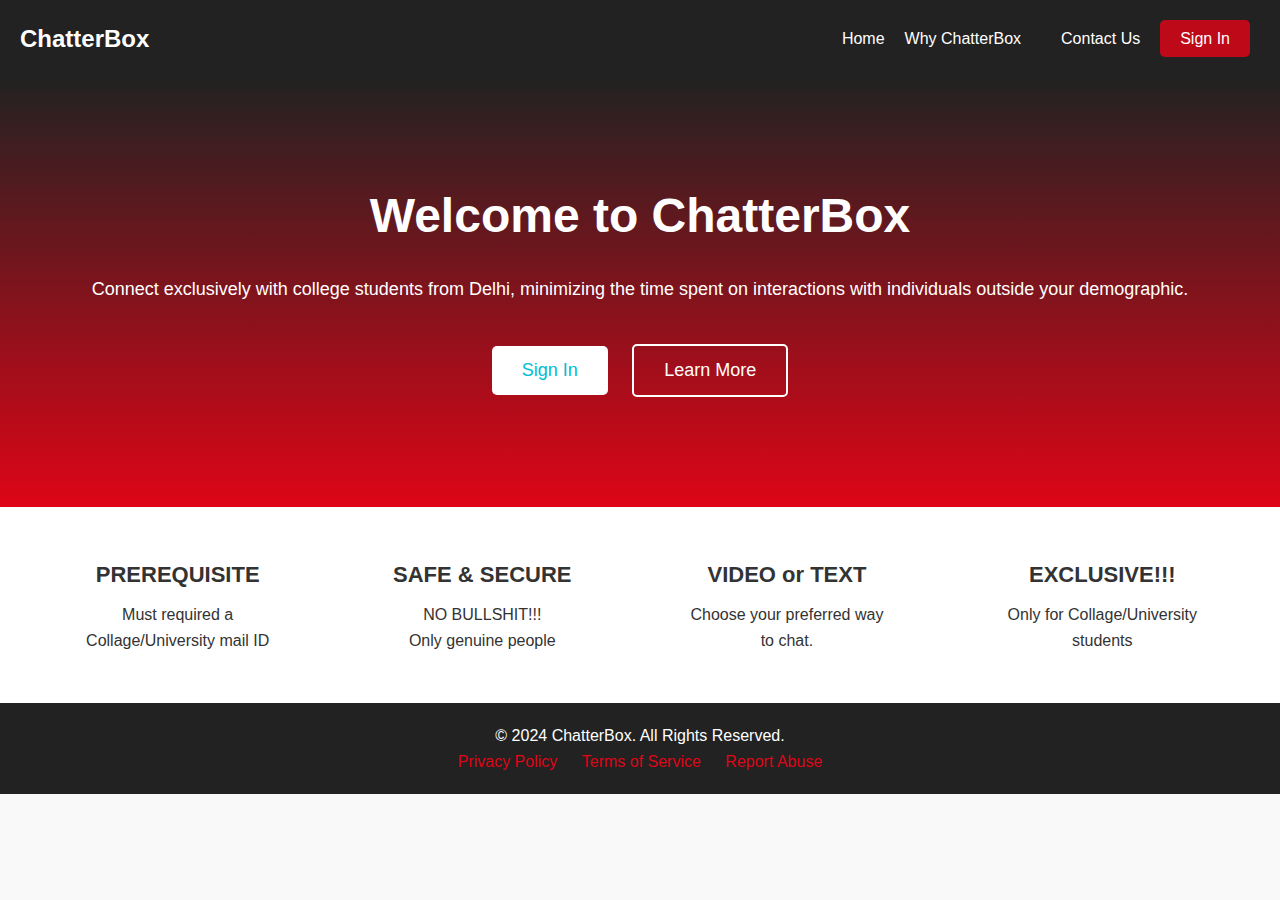
<file: index.html>
<!DOCTYPE html>
<html lang="en">

<head>
  <meta charset="UTF-8">
  <meta name="viewport" content="width=device-width, initial-scale=1.0">
  <title>ChatterBox - Meet New People</title>
  <link rel="Stylesheet" href="TEST.css">
</head>

<body>
  <!-- Header -->
  <header>
    <div class="logo">
      <a href="INDEX.HTML" style="color: #fff;text-decoration: none;">ChatterBox</a>
    </div>
    <nav>
      <ul>
        <li><a href="INDEX.HTML">Home</a></li>
        <li><a href="#">Why ChatterBox</a></li>
        <li><a href="#"></a></li>
        <li><a href="#">Contact Us</a></li>
        <li><a href="SIGNIN.html" class="button">Sign In</a></li>
      </ul>
    </nav>
  </header>

  <!-- Hero Section -->
  <section class="hero">
    <div class="hero-content">
      <h1>Welcome to ChatterBox</h1>
      <p>Connect exclusively with college students from Delhi, minimizing the time spent 
        on interactions with individuals outside your demographic. </p>
      <div class="cta-buttons">
        <a href="SIGNIN.html" class="cta-primary">Sign In</a>
        <a href="#" class="cta-secondary">Learn More</a>
      </div>
    </div>
  </section>

  <!-- Features Section -->
  <section class="features">
    <div class="feature">
      <h3>PREREQUISITE</h3>
      <p>Must required a Collage/University mail ID</p>
    </div>
    <div class="feature">
      <h3>SAFE & SECURE</h3>
      <p>NO BULLSHIT!!! <BR>Only genuine people</p>
    </div>
    <div class="feature">
      <h3>VIDEO or TEXT</h3>
      <p>Choose your preferred way to chat.</p>
    </div>
    <div class="feature">
      <h3>EXCLUSIVE!!!</h3>
      <p>Only for Collage/University students</p>
    </div>
  </section>

  <!-- Footer -->
  <footer>
    <p>© 2024 ChatterBox. All Rights Reserved.</p>
    <div class="footer-links">
      <a href="privacy policy.html">Privacy Policy</a>
      <a href="terms and condtion.html">Terms of Service</a>
      <a href="#">Report Abuse</a>
    </div>
  </footer>
</body>

</html>
</file>
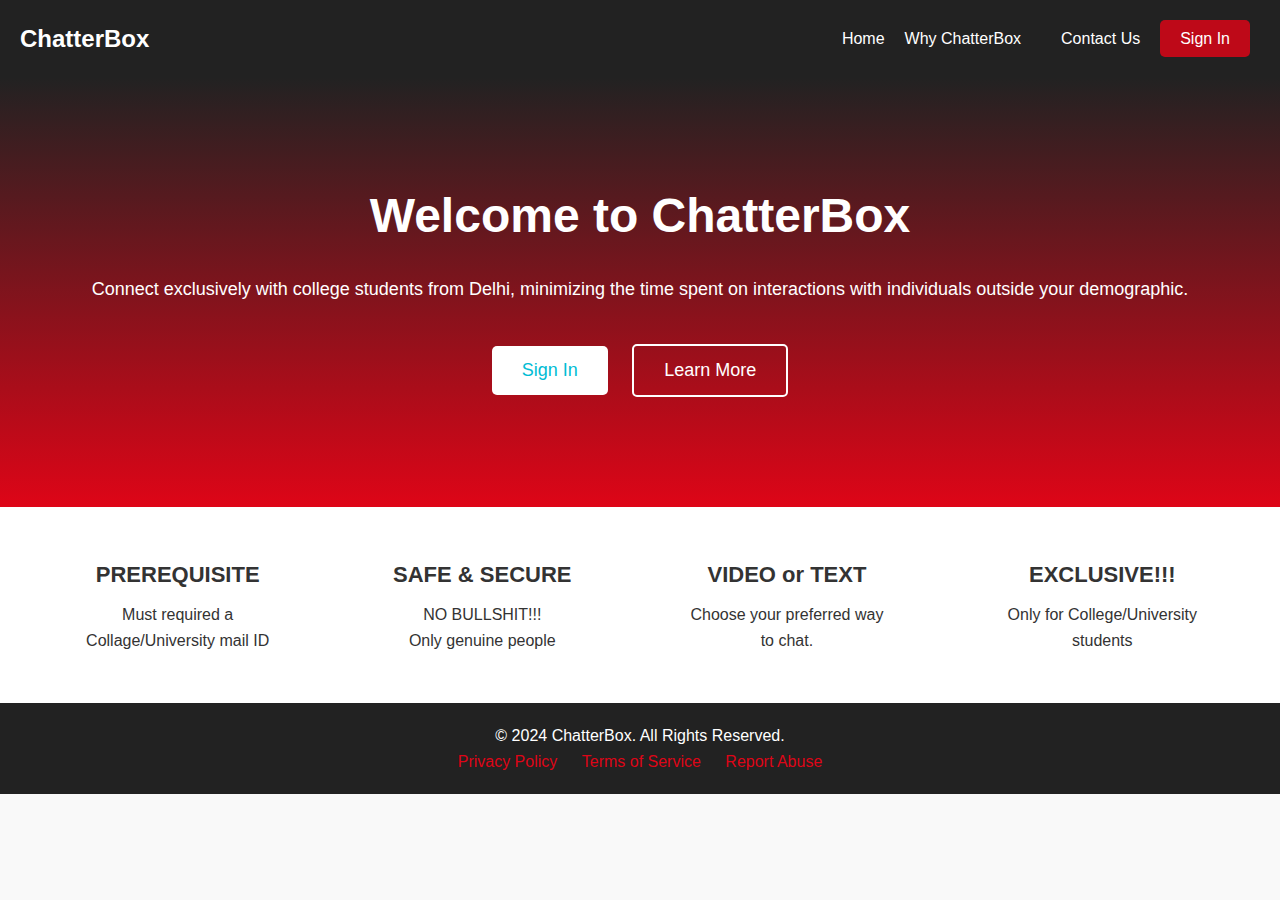
<file: INDEX.HTML>
<!DOCTYPE html>
<html lang="en">

<head>
  <meta charset="UTF-8">
  <meta name="viewport" content="width=device-width, initial-scale=1.0">
  <title>ChatterBox - Meet New People</title>
  <link rel="Stylesheet" href="TEST.css">
</head>

<body>
  <!-- Header -->
  <header>
    <div class="logo">
      <a href="INDEX.HTML" style="color: #fff;text-decoration: none;">ChatterBox</a>
    </div>
    <nav>
      <ul>
        <li><a href="INDEX.HTML">Home</a></li>
        <li><a href="#">Why ChatterBox</a></li>
        <li><a href="#"></a></li>
        <li><a href="#">Contact Us</a></li>
        <li><a href="SIGNIN.html" class="button">Sign In</a></li>
      </ul>
    </nav>
  </header>

  <!-- Hero Section -->
  <section class="hero">
    <div class="hero-content">
      <h1>Welcome to ChatterBox</h1>
      <p>Connect exclusively with college students from Delhi, minimizing the time spent 
        on interactions with individuals outside your demographic. </p>
      <div class="cta-buttons">
        <a href="SIGNIN.html" class="cta-primary">Sign In</a>
        <a href="#" class="cta-secondary">Learn More</a>
      </div>
    </div>
  </section>

  <!-- Features Section -->
  <section class="features">
    <div class="feature">
      <h3>PREREQUISITE</h3>
      <p>Must required a Collage/University mail ID</p>
    </div>
    <div class="feature">
      <h3>SAFE & SECURE</h3>
      <p>NO BULLSHIT!!! <BR>Only genuine people</p>
    </div>
    <div class="feature">
      <h3>VIDEO or TEXT</h3>
      <p>Choose your preferred way to chat.</p>
    </div>
    <div class="feature">
      <h3>EXCLUSIVE!!!</h3>
      <p>Only for College/University students</p>
    </div>
  </section>

  <!-- Footer -->
  <footer>
    <p>© 2024 ChatterBox. All Rights Reserved.</p>
    <div class="footer-links">
      <a href="privacy policy.html">Privacy Policy</a>
      <a href="terms and condtion.html">Terms of Service</a>
      <a href="#">Report Abuse</a>
    </div>
  </footer>
</body>

</html>
</file>
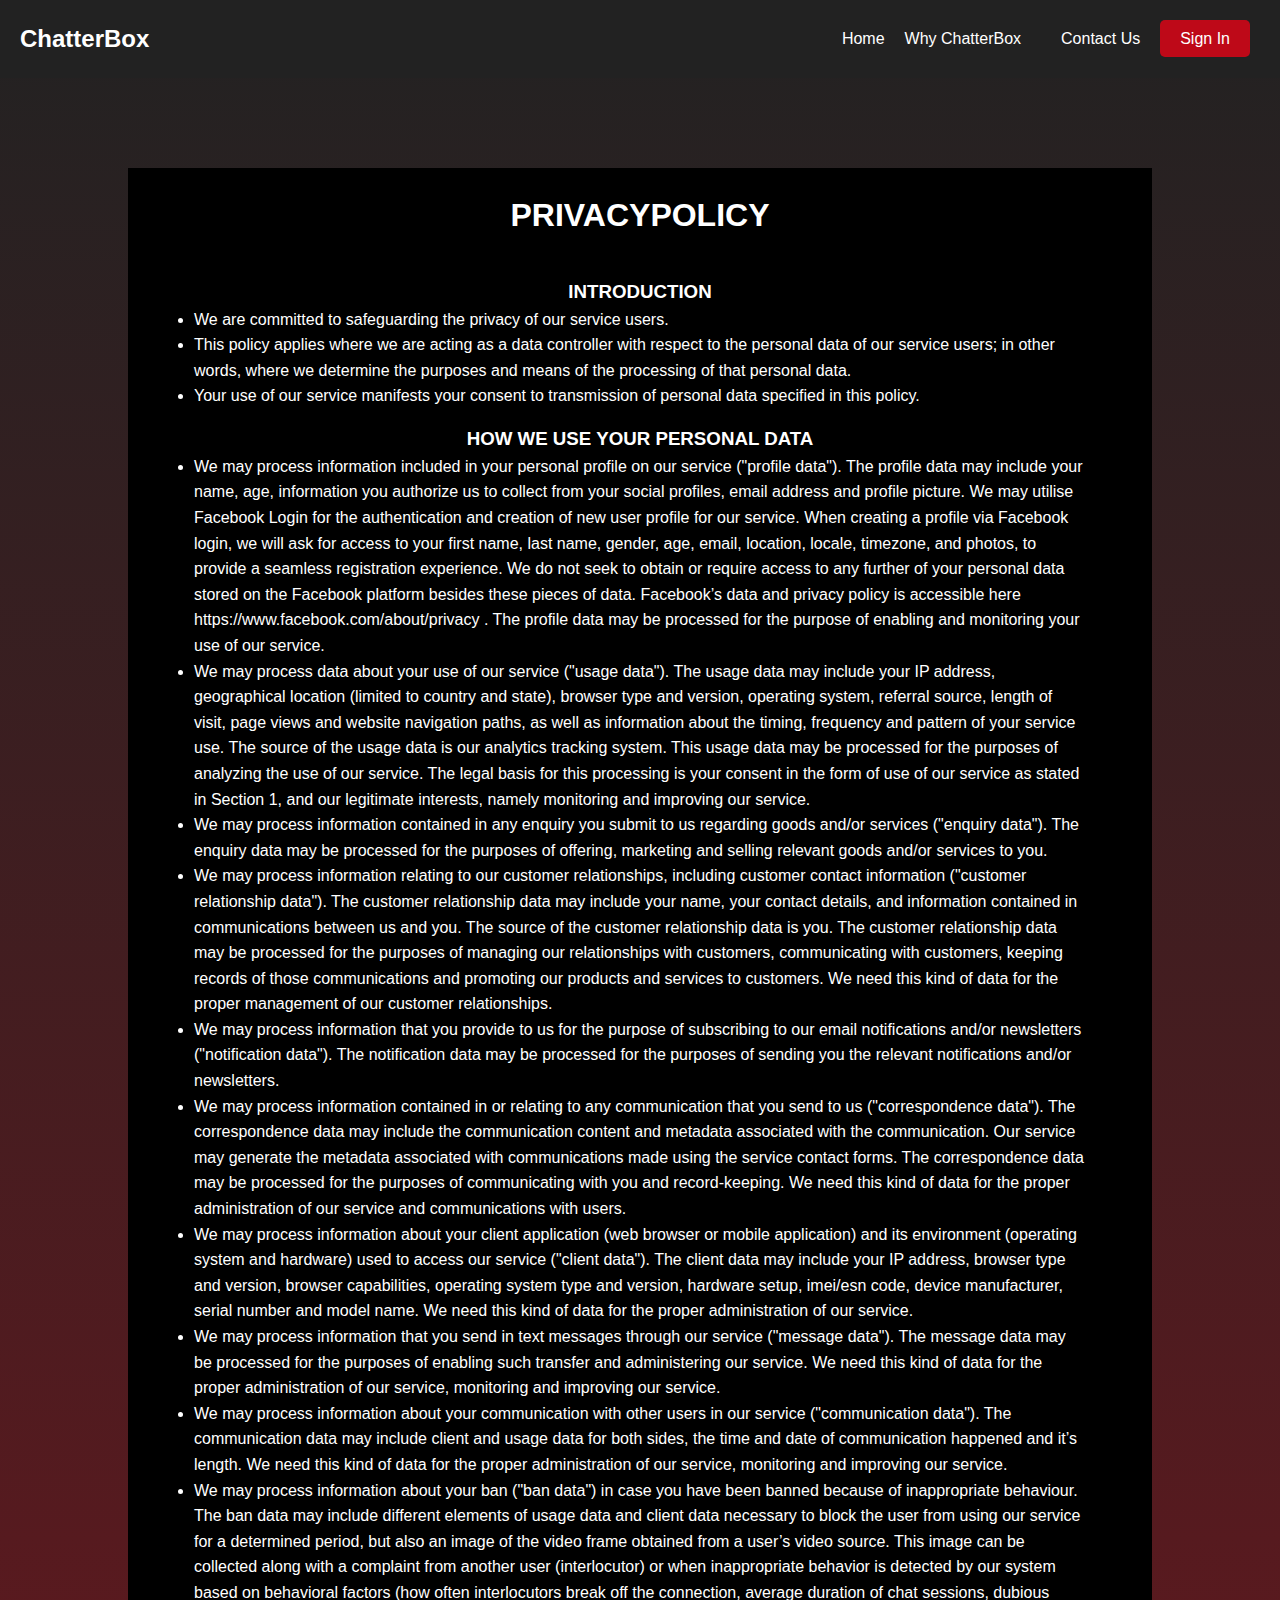
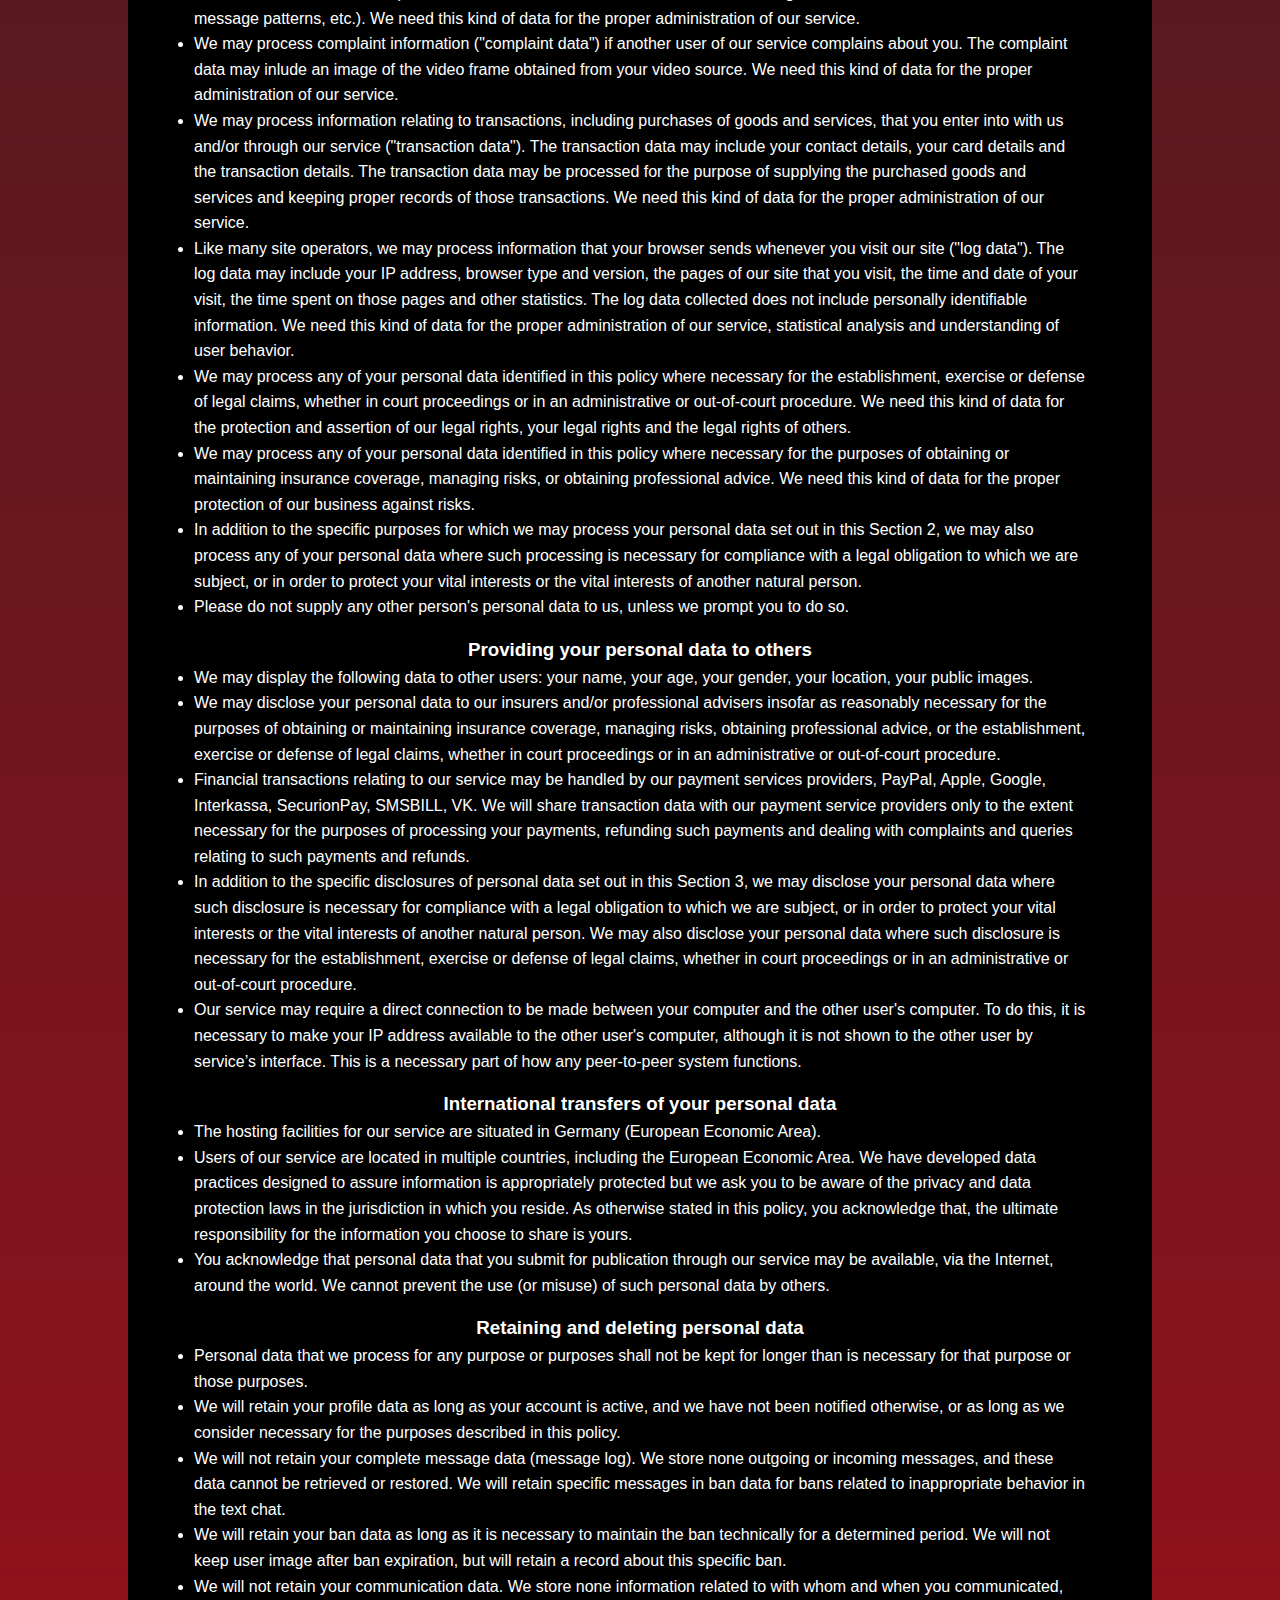
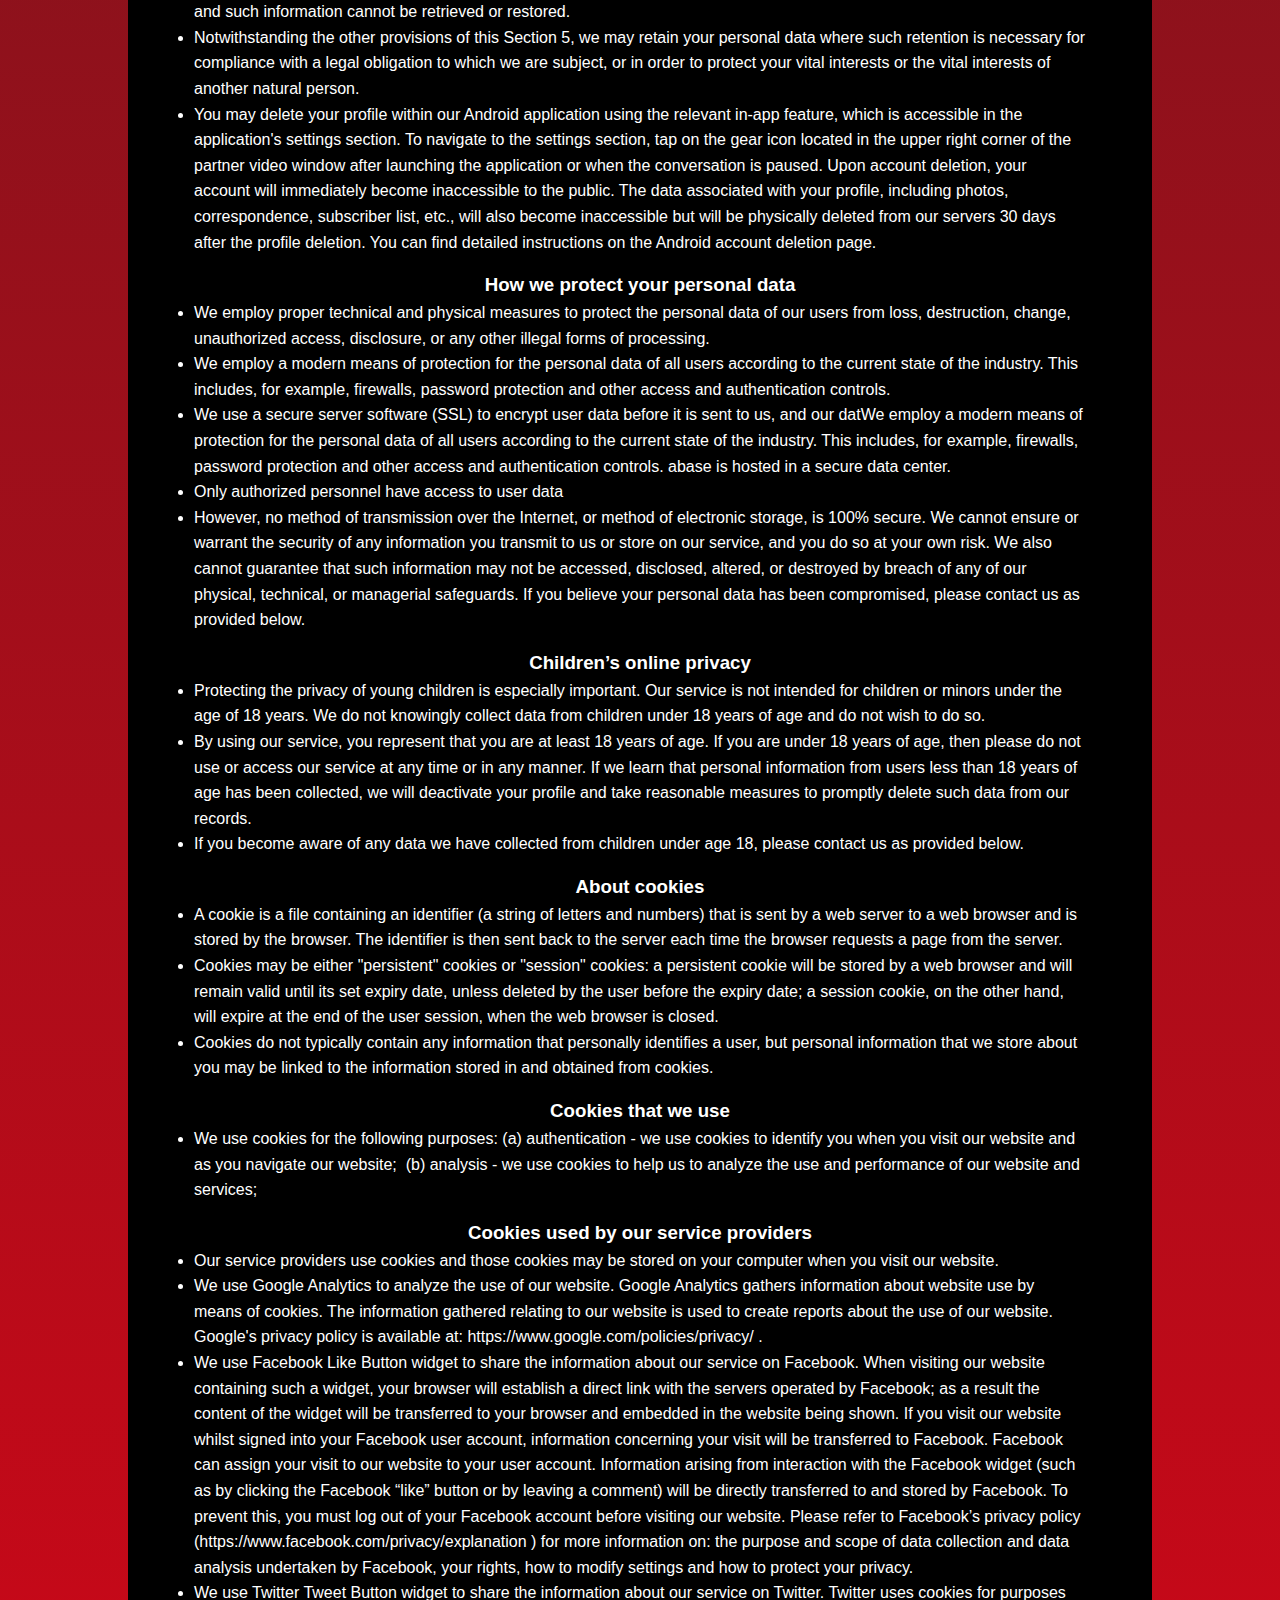
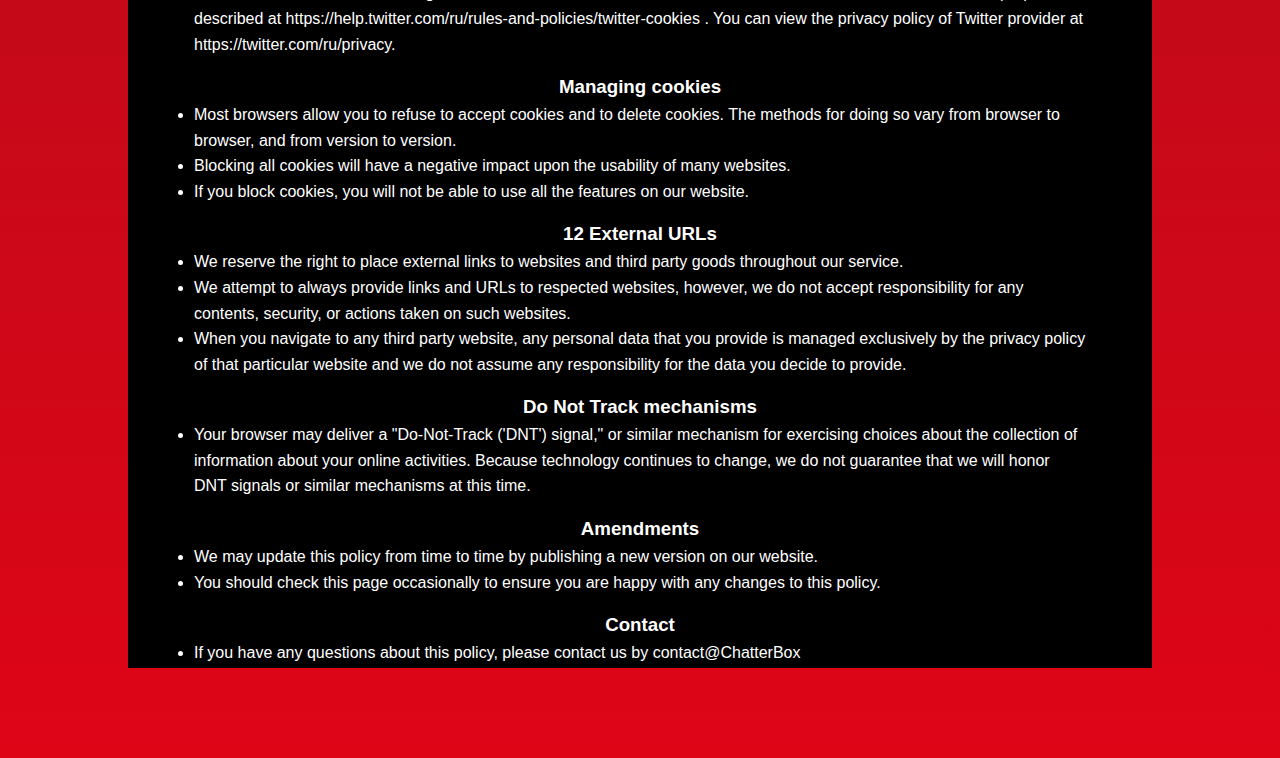
<file: privacy policy.html>
<!DOCTYPE html>
<html lang="en">

<head>
    <meta charset="UTF-8">
    <meta name="viewport" content="width=device-width, initial-scale=1.0">
    <title>Document</title>
    <link rel="stylesheet" href="TEST.css">
    <style>
        #PRIVACYPOLICY {
            background-color: black;
            color: #fff;
            margin-left: 10VW;
            margin-right: 10vw;
            margin-top: 10vh;
            margin-bottom: 10vh;
            padding-left: 5vw;
            padding-right: 5vw;
            border: 2PX, black, solid;
         }
         h1{
            text-align: center;
            padding: 20px;
         }
        h3 {
            text-align: center;
            padding-top: 15px;
        }
    </style>
</head>
<body style= "background: linear-gradient(360deg, #de0517,#222);">
    <header>
        <div class="logo">
            <a href="INDEX.HTML" style="color: #fff;text-decoration: none;">ChatterBox</a>
        </div>
        <nav>
            <ul>
                <li><a href="INDEX.HTML">Home</a></li>
                <li><a href="#">Why ChatterBox</a></li>
                <li><a href="#"></a></li>
                <li><a href="#">Contact Us</a></li>
                <li><a href="SIGNIN.html" class="button">Sign In</a></li>
            </ul>
        </nav>
    </header>
    <div id="PRIVACYPOLICY">
        <h1>PRIVACYPOLICY</h1>

        <h3>INTRODUCTION</h3>
        <ul>
            <li> We are committed to safeguarding the privacy of our service users.</li>
            <li> This policy applies where we are acting as a data controller with respect to the personal data of our
                service users; in other words, where we determine the purposes and means of the processing of that
                personal data. </li>
            <li> Your use of our service manifests your consent to transmission of personal data specified in this
                policy. </li>
            </ul>
        <h3>HOW WE USE YOUR PERSONAL DATA</h3>
        <ul>
            <li>We may process information included in your personal profile on our service ("profile data"). The
                profile data may include your name, age, information you authorize us to collect from your social
                profiles, email address and profile picture. We may utilise Facebook Login for the authentication and
                creation of new user profile for our service. When creating a profile via Facebook login, we will ask
                for access to your first name, last name, gender, age, email, location, locale, timezone, and photos, to
                provide a seamless registration experience. We do not seek to obtain or require access to any further of
                your personal data stored on the Facebook platform besides these pieces of data. Facebook’s data and
                privacy policy is accessible here https://www.facebook.com/about/privacy . The profile data may be
                processed for the purpose of enabling and monitoring your use of our service. </li>
            <li>We may process data about your use of our service ("usage data"). The usage data may include your IP
                address, geographical location (limited to country and state), browser type and version, operating
                system, referral source, length of visit, page views and website navigation paths, as well as
                information about the timing, frequency and pattern of your service use. The source of the usage data is
                our analytics tracking system. This usage data may be processed for the purposes of analyzing the use of
                our service. The legal basis for this processing is your consent in the form of use of our service as
                stated in Section 1, and our legitimate interests, namely monitoring and improving our service. </li>
            <li>We may process information contained in any enquiry you submit to us regarding goods and/or services
                ("enquiry data"). The enquiry data may be processed for the purposes of offering, marketing and selling
                relevant goods and/or services to you.</li>
            <li> We may process information relating to our customer relationships, including customer contact
                information ("customer relationship data"). The customer relationship data may include your name, your
                contact details, and information contained in communications between us and you. The source of the
                customer relationship data is you. The customer relationship data may be processed for the purposes of
                managing our relationships with customers, communicating with customers, keeping records of those
                communications and promoting our products and services to customers. We need this kind of data for the
                proper management of our customer relationships. </li>
            <li> We may process information that you provide to us for the purpose of subscribing to our email
                notifications and/or newsletters ("notification data"). The notification data may be processed for the
                purposes of sending you the relevant notifications and/or newsletters. </li>
            <li> We may process information contained in or relating to any communication that you send to us
                ("correspondence data"). The correspondence data may include the communication content and metadata
                associated with the communication. Our service may generate the metadata associated with communications
                made using the service contact forms. The correspondence data may be processed for the purposes of
                communicating with you and record-keeping. We need this kind of data for the proper administration of
                our service and communications with users. </li>
            <li> We may process information about your client application (web browser or mobile application) and its
                environment (operating system and hardware) used to access our service ("client data"). The client data
                may include your IP address, browser type and version, browser capabilities, operating system type and
                version, hardware setup, imei/esn code, device manufacturer, serial number and model name. We need this
                kind of data for the proper administration of our service. </li>
            <li> We may process information that you send in text messages through our service ("message data"). The
                message data may be processed for the purposes of enabling such transfer and administering our service.
                We need this kind of data for the proper administration of our service, monitoring and improving our
                service. </li>
            <li> We may process information about your communication with other users in our service ("communication
                data"). The communication data may include client and usage data for both sides, the time and date of
                communication happened and it’s length. We need this kind of data for the proper administration of our
                service, monitoring and improving our service. </li>
            <li> We may process information about your ban ("ban data") in case you have been banned because of
                inappropriate behaviour. The ban data may include different elements of usage data and client data
                necessary to block the user from using our service for a determined period, but also an image of the
                video frame obtained from a user’s video source. This image can be collected along with a complaint from
                another user (interlocutor) or when inappropriate behavior is detected by our system based on behavioral
                factors (how often interlocutors break off the connection, average duration of chat sessions, dubious
                message patterns, etc.). We need this kind of data for the proper administration of our service. </li>
            <li>We may process complaint information ("complaint data") if another user of our service complains about
                you. The complaint data may inlude an image of the video frame obtained from your video source. We need
                this kind of data for the proper administration of our service.</li>
            <li> We may process information relating to transactions, including purchases of goods and services,
                that you enter into with us and/or through our service ("transaction data"). The transaction data may
                include your contact details, your card details and the transaction details. The transaction data may be
                processed for the purpose of supplying the purchased goods and services and keeping proper records of
                those transactions. We need this kind of data for the proper administration of our service. </li>
            <li>Like many site operators, we may process information that your browser sends whenever you visit our
                site ("log data"). The log data may include your IP address, browser type and version, the pages of our
                site that you visit, the time and date of your visit, the time spent on those pages and other
                statistics. The log data collected does not include personally identifiable information. We need this
                kind of data for the proper administration of our service, statistical analysis and understanding of
                user behavior. </li>
            <li> We may process any of your personal data identified in this policy where necessary for the
                establishment, exercise or defense of legal claims, whether in court proceedings or in an administrative
                or out-of-court procedure. We need this kind of data for the protection and assertion of our legal
                rights, your legal rights and the legal rights of others. </li>
            <li> We may process any of your personal data identified in this policy where necessary for the purposes
                of obtaining or maintaining insurance coverage, managing risks, or obtaining professional advice. We
                need this kind of data for the proper protection of our business against risks. </li>
            <li> In addition to the specific purposes for which we may process your personal data set out in this
                Section 2, we may also process any of your personal data where such processing is necessary for
                compliance with a legal obligation to which we are subject, or in order to protect your vital interests
                or the vital interests of another natural person. </li>
            <li> Please do not supply any other person's personal data to us, unless we prompt you to do so. </li>
        </ul>
        <H3>Providing your personal data to others</H3>
        <UL>
            <LI>We may display the following data to other users: your name, your age, your gender, your location, your
                public images.
            </LI>
            <LI> We may disclose your personal data to our insurers and/or professional advisers insofar as reasonably
                necessary for the purposes of obtaining or maintaining insurance coverage, managing risks, obtaining
                professional advice, or the establishment, exercise or defense of legal claims, whether in court
                proceedings or in an administrative or out-of-court procedure. 
            </LI>
            <LI> Financial transactions relating to our service may be handled by our payment services providers,
                PayPal, Apple, Google, Interkassa, SecurionPay, SMSBILL, VK. We will share transaction data with our
                payment service providers only to the extent necessary for the purposes of processing your payments,
                refunding such payments and dealing with complaints and queries relating to such payments and refunds.
            </LI>
            <LI> In addition to the specific disclosures of personal data set out in this Section 3, we may disclose
                your personal data where such disclosure is necessary for compliance with a legal obligation to which we
                are subject, or in order to protect your vital interests or the vital interests of another natural
                person. We may also disclose your personal data where such disclosure is necessary for the
                establishment, exercise or defense of legal claims, whether in court proceedings or in an administrative
                or out-of-court procedure. 
            </LI>
            <LI> Our service may require a direct connection to be made between your computer and the other user's
                computer. To do this, it is necessary to make your IP address available to the other user's computer,
                although it is not shown to the other user by service’s interface. This is a necessary part of how any
                peer-to-peer system functions. 
            </LI>
        </UL>
        <H3>International transfers of your personal data</H3>
        <UL>
            <LI> The hosting facilities for our service are situated in Germany (European Economic Area). </LI>
            <LI> Users of our service are located in multiple countries, including the European Economic Area. We
                have developed data practices designed to assure information is appropriately protected but we ask you
                to be aware of the privacy and data protection laws in the jurisdiction in which you reside. As
                otherwise stated in this policy, you acknowledge that, the ultimate responsibility for the information
                you choose to share is yours. 
            </LI>
            <LI> You acknowledge that personal data that you submit for publication through our service may be
                available, via the Internet, around the world. We cannot prevent the use (or misuse) of such personal
                data by others. 
            </LI>
        </UL>
        <H3>Retaining and deleting personal data</H3>
        <UL>
            <LI> Personal data that we process for any purpose or purposes shall not be kept for longer than is
                necessary for that purpose or those purposes. 
            </LI>
            <LI> We will retain your profile data as long as your account is active, and we have not been notified
                otherwise, or as long as we consider necessary for the purposes described in this policy. </LI>
            <LI> We will not retain your complete message data (message log). We store none outgoing or incoming
                messages, and these data cannot be retrieved or restored. We will retain specific messages in ban data
                for bans related to inappropriate behavior in the text chat. 
            </LI>
            <LI> We will retain your ban data as long as it is necessary to maintain the ban technically for a
                determined period. We will not keep user image after ban expiration, but will retain a record about this
                specific ban. 
            </LI>
            <LI> We will not retain your communication data. We store none information related to with whom and when you
                communicated, and such information cannot be retrieved or restored. 
            </LI>
            <LI> Notwithstanding the other provisions of this Section 5, we may retain your personal data where such
                retention is necessary for compliance with a legal obligation to which we are subject, or in order to
                protect your vital interests or the vital interests of another natural person. 
            </LI>
            <LI> You may delete your profile within our Android application using the relevant in-app feature, which is
                accessible in the application's settings section. To navigate to the settings section, tap on the gear
                icon located in the upper right corner of the partner video window after launching the application or
                when the conversation is paused. Upon account deletion, your account will immediately become
                inaccessible to the public. The data associated with your profile, including photos, correspondence,
                subscriber list, etc., will also become inaccessible but will be physically deleted from our servers 30
                days after the profile deletion. You can find detailed instructions on the Android account deletion
                page. 
            </LI>
        </UL>
        <H3>How we protect your personal data</H3>
        <UL>
            <LI>We employ proper technical and physical measures to protect the personal data of our users from loss,
                destruction, change, unauthorized access, disclosure, or any other illegal forms of processing.</LI>
            <LI> We employ a modern means of protection for the personal data of all users according to the current
                state of the industry. This includes, for example, firewalls, password protection and other access and
                authentication controls. 
            </LI>
            <LI> We use a secure server software (SSL) to encrypt user data before it is sent to us, and our datWe
                employ a modern means of protection for the personal data of all users according to the current state of
                the industry. This includes, for example, firewalls, password protection and other access and
                authentication controls. abase is hosted in a secure data center. 
            </LI>
            <LI>Only authorized personnel have access to user data
            </LI>
            <LI> However, no method of transmission over the Internet, or method of electronic storage, is 100% secure.
                We cannot ensure or warrant the security of any information you transmit to us or store on our service,
                and you do so at your own risk. We also cannot guarantee that such information may not be accessed,
                disclosed, altered, or destroyed by breach of any of our physical, technical, or managerial safeguards.
                If you believe your personal data has been compromised, please contact us as provided below. </LI>
        </UL>
        <H3>Children’s online privacy</H3>
        <ul>
            <li>Protecting the privacy of young children is especially important. Our service is not intended for
                children or minors under the age of 18 years. We do not knowingly collect data from children under 18
                years of age and do not wish to do so. </li>
            <li> By using our service, you represent that you are at least 18 years of age. If you are under 18 years
                of age, then please do not use or access our service at any time or in any manner. If we learn that
                personal information from users less than 18 years of age has been collected, we will deactivate your
                profile and take reasonable measures to promptly delete such data from our records. </li>
            <li> If you become aware of any data we have collected from children under age 18, please contact us as
                provided below. </li>
        </ul>
        <h3>About cookies</h3>
        <ul>

            <li> A cookie is a file containing an identifier (a string of letters and numbers) that is sent by a web
                server to a web browser and is stored by the browser. The identifier is then sent back to the server
                each time the browser requests a page from the server. </li>
            <li>Cookies may be either "persistent" cookies or "session" cookies: a persistent cookie will be stored by a
                web browser and will remain valid until its set expiry date, unless deleted by the user before the
                expiry date; a session cookie, on the other hand, will expire at the end of the user session, when the
                web browser is closed.</li>
            <li> Cookies do not typically contain any information that personally identifies a user, but personal
                information that we store about you may be linked to the information stored in and obtained from
                cookies. </li>
        </ul>
        <h3>Cookies that we use</h3>
        <ul>
            <li> We use cookies for the following purposes: (a) authentication - we use cookies to identify you when
                you visit our website and as you navigate our website;  (b) analysis - we use cookies to help us to
                analyze the use and performance of our website and services; </li>
        </ul>
        <h3>Cookies used by our service providers</h3>
        <ul>
            <li> Our service providers use cookies and those cookies may be stored on your computer when you visit
                our website. </li>
            <li> We use Google Analytics to analyze the use of our website. Google Analytics gathers information
                about website use by means of cookies. The information gathered relating to our website is used to
                create reports about the use of our website. Google's privacy policy is available at:
                https://www.google.com/policies/privacy/ . </li>
            <li> We use Facebook Like Button widget to share the information about our service on Facebook. When
                visiting our website containing such a widget, your browser will establish a direct link with the
                servers operated by Facebook; as a result the content of the widget will be transferred to your browser
                and embedded in the website being shown. If you visit our website whilst signed into your Facebook user
                account, information concerning your visit will be transferred to Facebook. Facebook can assign your
                visit to our website to your user account. Information arising from interaction with the Facebook widget
                (such as by clicking the Facebook “like” button or by leaving a comment) will be directly transferred to
                and stored by Facebook. To prevent this, you must log out of your Facebook account before visiting our
                website. Please refer to Facebook’s privacy policy (https://www.facebook.com/privacy/explanation ) for
                more information on: the purpose and scope of data collection and data analysis undertaken by Facebook,
                your rights, how to modify settings and how to protect your privacy. </li>
            <li> We use Twitter Tweet Button widget to share the information about our service on Twitter. Twitter
                uses cookies for purposes described at https://help.twitter.com/ru/rules-and-policies/twitter-cookies .
                You can view the privacy policy of Twitter provider at https://twitter.com/ru/privacy. </li>
        </ul>
        <h3> Managing cookies</h3>
        <ul>
            <li>Most browsers allow you to refuse to accept cookies and to delete cookies. The methods for doing so
                vary from browser to browser, and from version to version. </li>
            <li>Blocking all cookies will have a negative impact upon the usability of many websites. </li>
            <li> If you block cookies, you will not be able to use all the features on our website.</li>
        </ul>
        <h3>12 External URLs</h3>
        <ul>
            <li> We reserve the right to place external links to websites and third party goods throughout our
                service. </li>
            <li> We attempt to always provide links and URLs to respected websites, however, we do not accept
                responsibility for any contents, security, or actions taken on such websites. </li>
            <li> When you navigate to any third party website, any personal data that you provide is managed
                exclusively by the privacy policy of that particular website and we do not assume any responsibility for
                the data you decide to provide. </li>
        </ul>
        <h3>Do Not Track mechanisms</h3>
        <ul>
            <li>Your browser may deliver a "Do-Not-Track ('DNT') signal," or similar mechanism for exercising
                choices about the collection of information about your online activities. Because technology continues
                to change, we do not guarantee that we will honor DNT signals or similar mechanisms at this time. </li>
        </ul>
        <h3>Amendments</h3>
        <ul>
            <li>  We may update this policy from time to time by publishing a new version on our website. </li>
            <li> You should check this page occasionally to ensure you are happy with any changes to this policy.
            </li>
        </ul>
        <h3>Contact</h3>
        <ul>
            <li> If you have any questions about this policy, please contact us by contact@ChatterBox</li>
        </ul>
    </div>
</body>
</html>
</file>
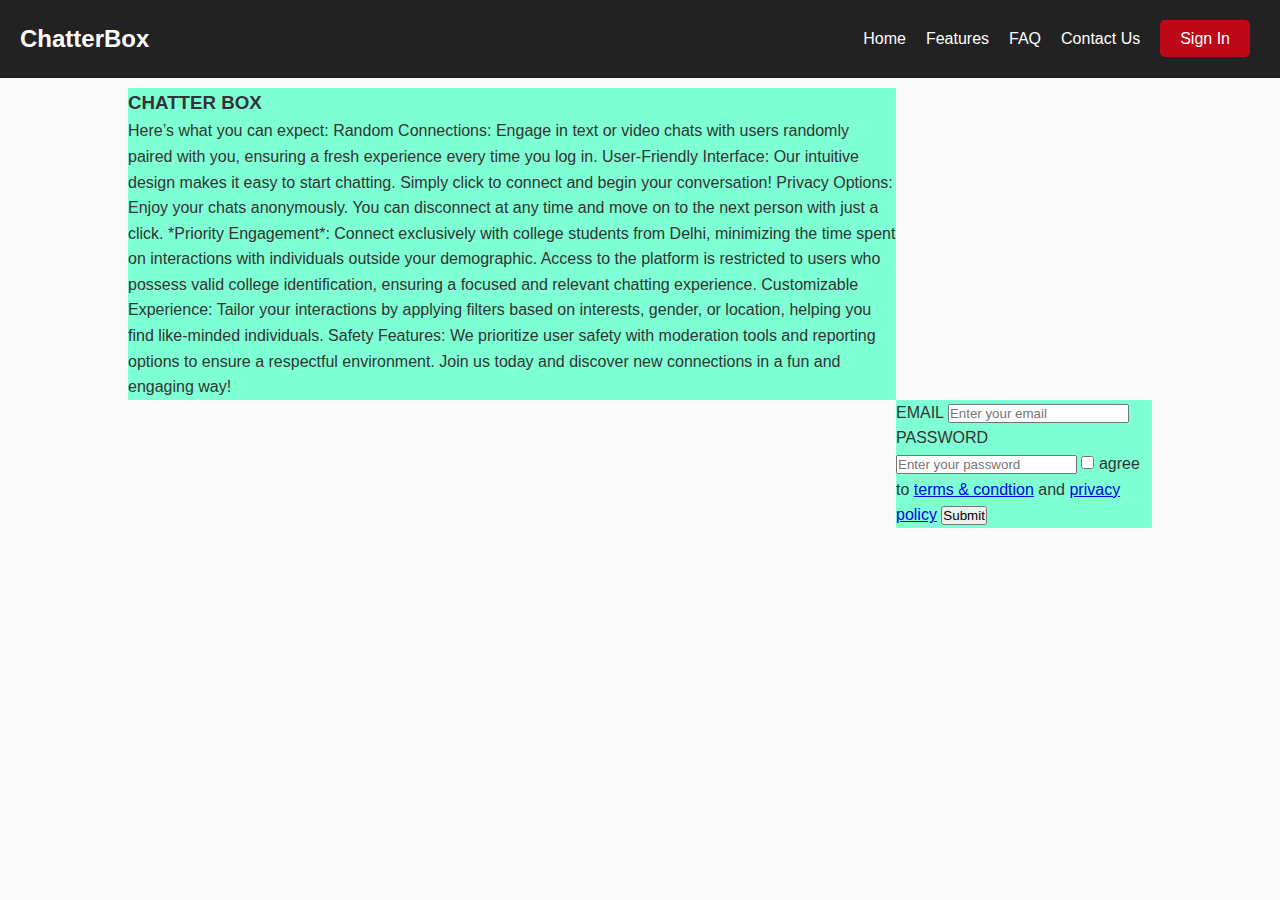
<file: SIGNIN.html>
<!DOCTYPE html>
<html lang="en">

<head>
    <meta charset="UTF-8">
    <meta name="viewport" content="width=device-width, initial-scale=1.0">
    <style>
        #logindec {
            background-color: aquamarine;
            border: 10px;
            border-color: black;
            margin-top: 10px;
            margin-left: 10vw;
            margin-right: 30vw;
            display: inline-block;


        }

        

        #logindec2 {

            margin-left: 70vw;
            background-color: aquamarine;
            margin-right: 10vw;
            display: inline-block;
        }
    </style>
    <title>Document</title>
    <link rel="Stylesheet" href="TEST.css">
</head>

<body>
    <!-- Header -->
    <header>
        <div class="logo">ChatterBox</div>
        <nav>
            <ul>
                <li><a href="#">Home</a></li>
                <li><a href="#">Features</a></li>
                <li><a href="#">FAQ</a></li>
                <li><a href="#">Contact Us</a></li>
                <li><a href="#" class="button">Sign In</a></li>
            </ul>
        </nav>
    </header>
    <div id="logindec">
        <H3>CHATTER BOX </H3>
        <P> Here’s what you can expect:

            Random Connections: Engage in text or video chats with users randomly paired with you, ensuring a fresh
            experience every time you log in.
            User-Friendly Interface: Our intuitive design makes it easy to start chatting. Simply click to connect and
            begin your conversation!
            Privacy Options: Enjoy your chats anonymously. You can disconnect at any time and move on to the next person
            with just a click.
            *Priority Engagement*: Connect exclusively with college students from Delhi, minimizing the time spent on
            interactions with individuals outside your demographic. Access to the platform is restricted to users who
            possess valid college identification, ensuring a focused and relevant chatting experience.
            Customizable Experience: Tailor your interactions by applying filters based on interests, gender, or
            location, helping you find like-minded individuals.
            Safety Features: We prioritize user safety with moderation tools and reporting options to ensure a
            respectful environment.
            Join us today and discover new connections in a fun and engaging way!</P>
    </div>

    <div id="logindec2">
        <FORM>
            <label for="email">EMAIL </label>
            <input type="email" name="email id= " email" placeholder="Enter your email">
            <label for="password">PASSWORD</label>
            <input type="password" name="password" placeholder="Enter your password">
            <input type="checkbox" id="checkbox" name="checkbox" required>
            <label for="checkbox">agree to <a href="terms and condtion.html">terms & condtion</a> and <a
                    href="privacy policy.html">privacy policy</a></label>
            <input type="submit">
        </FORM>
    </div>



</body>

</html>
</file>
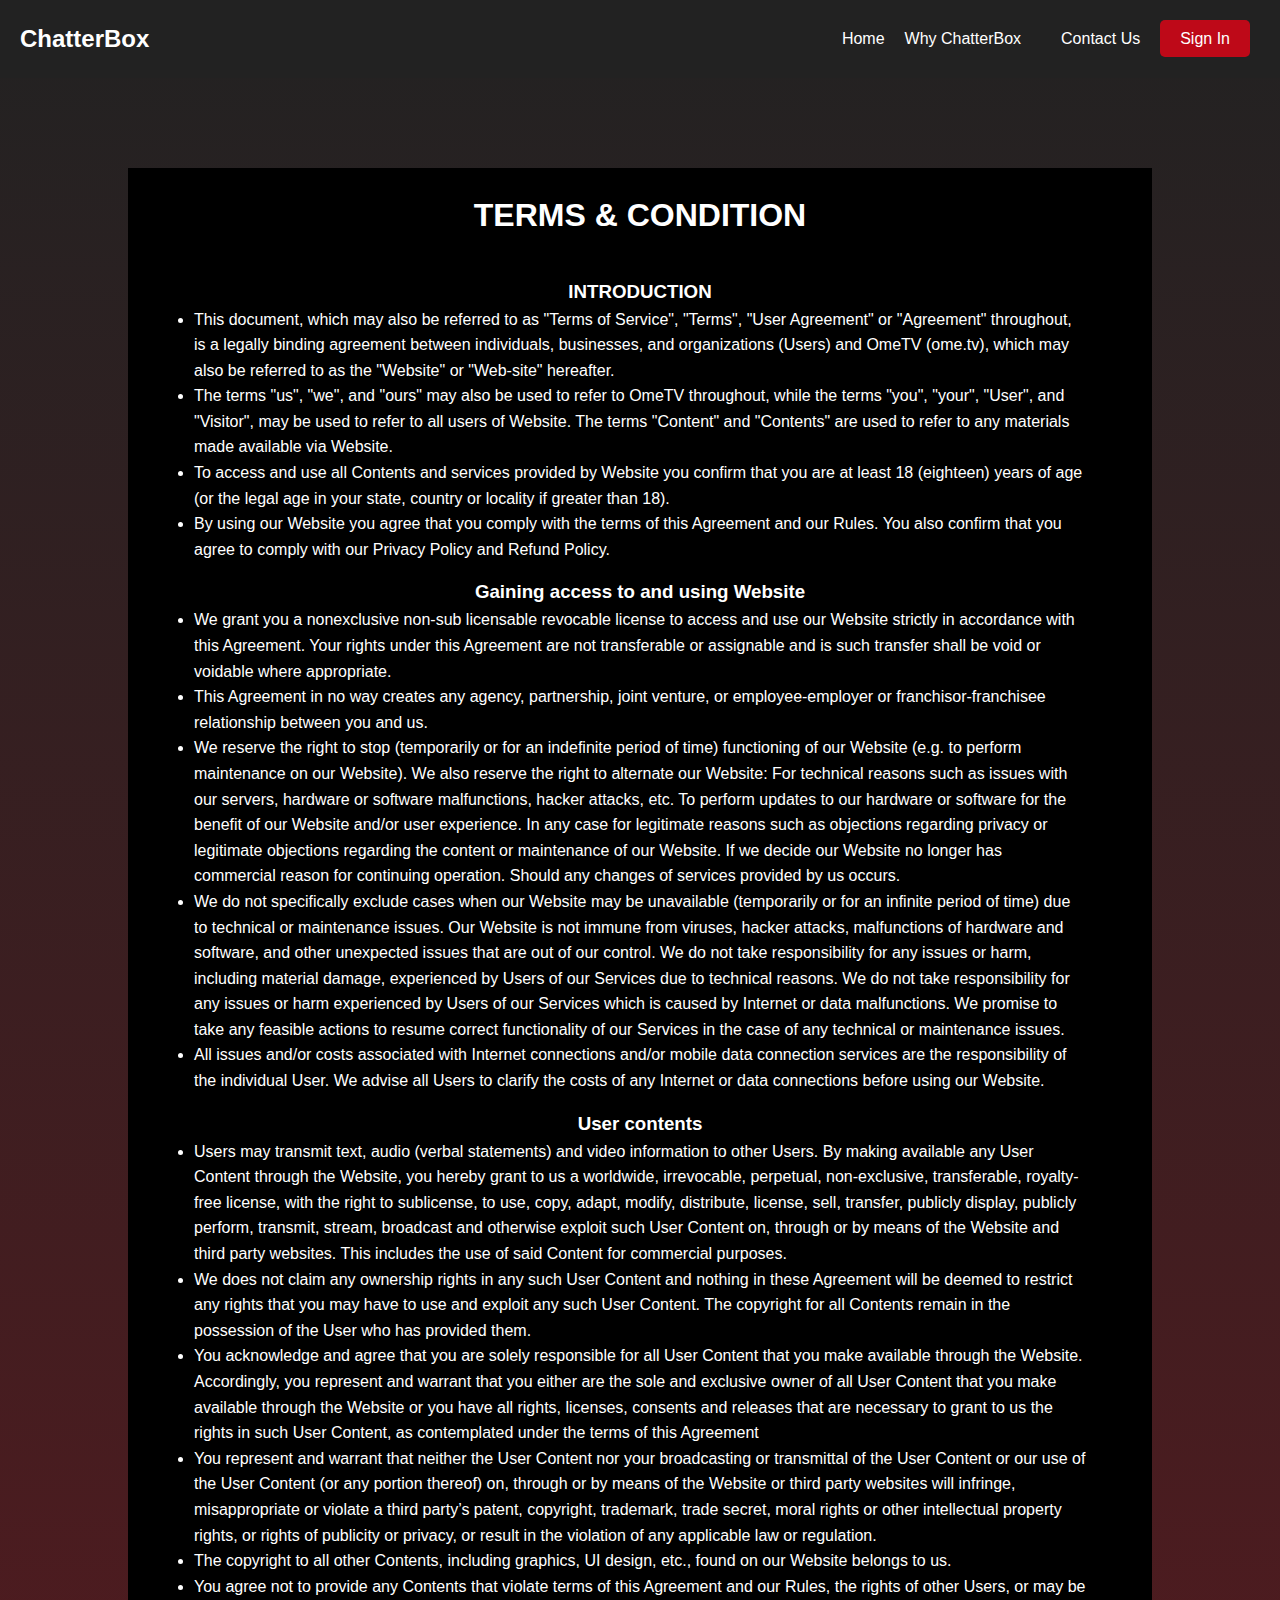
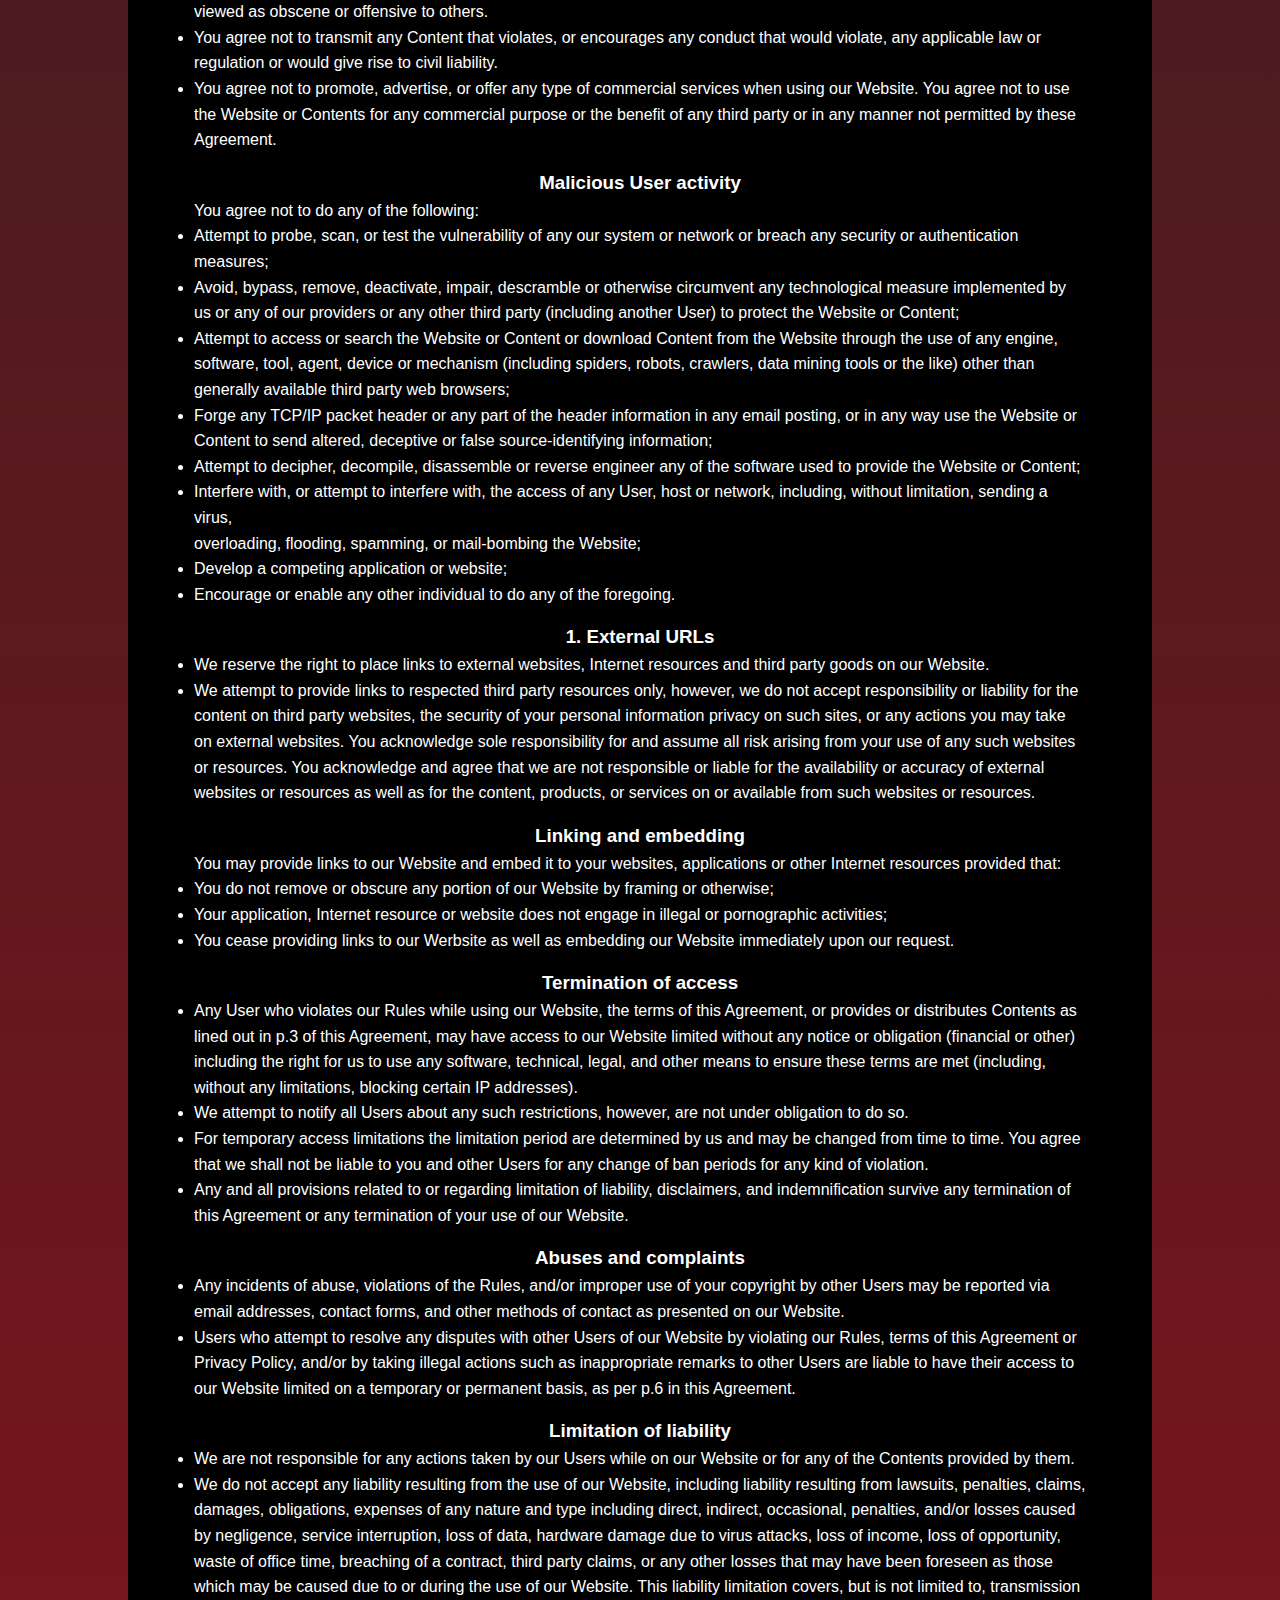
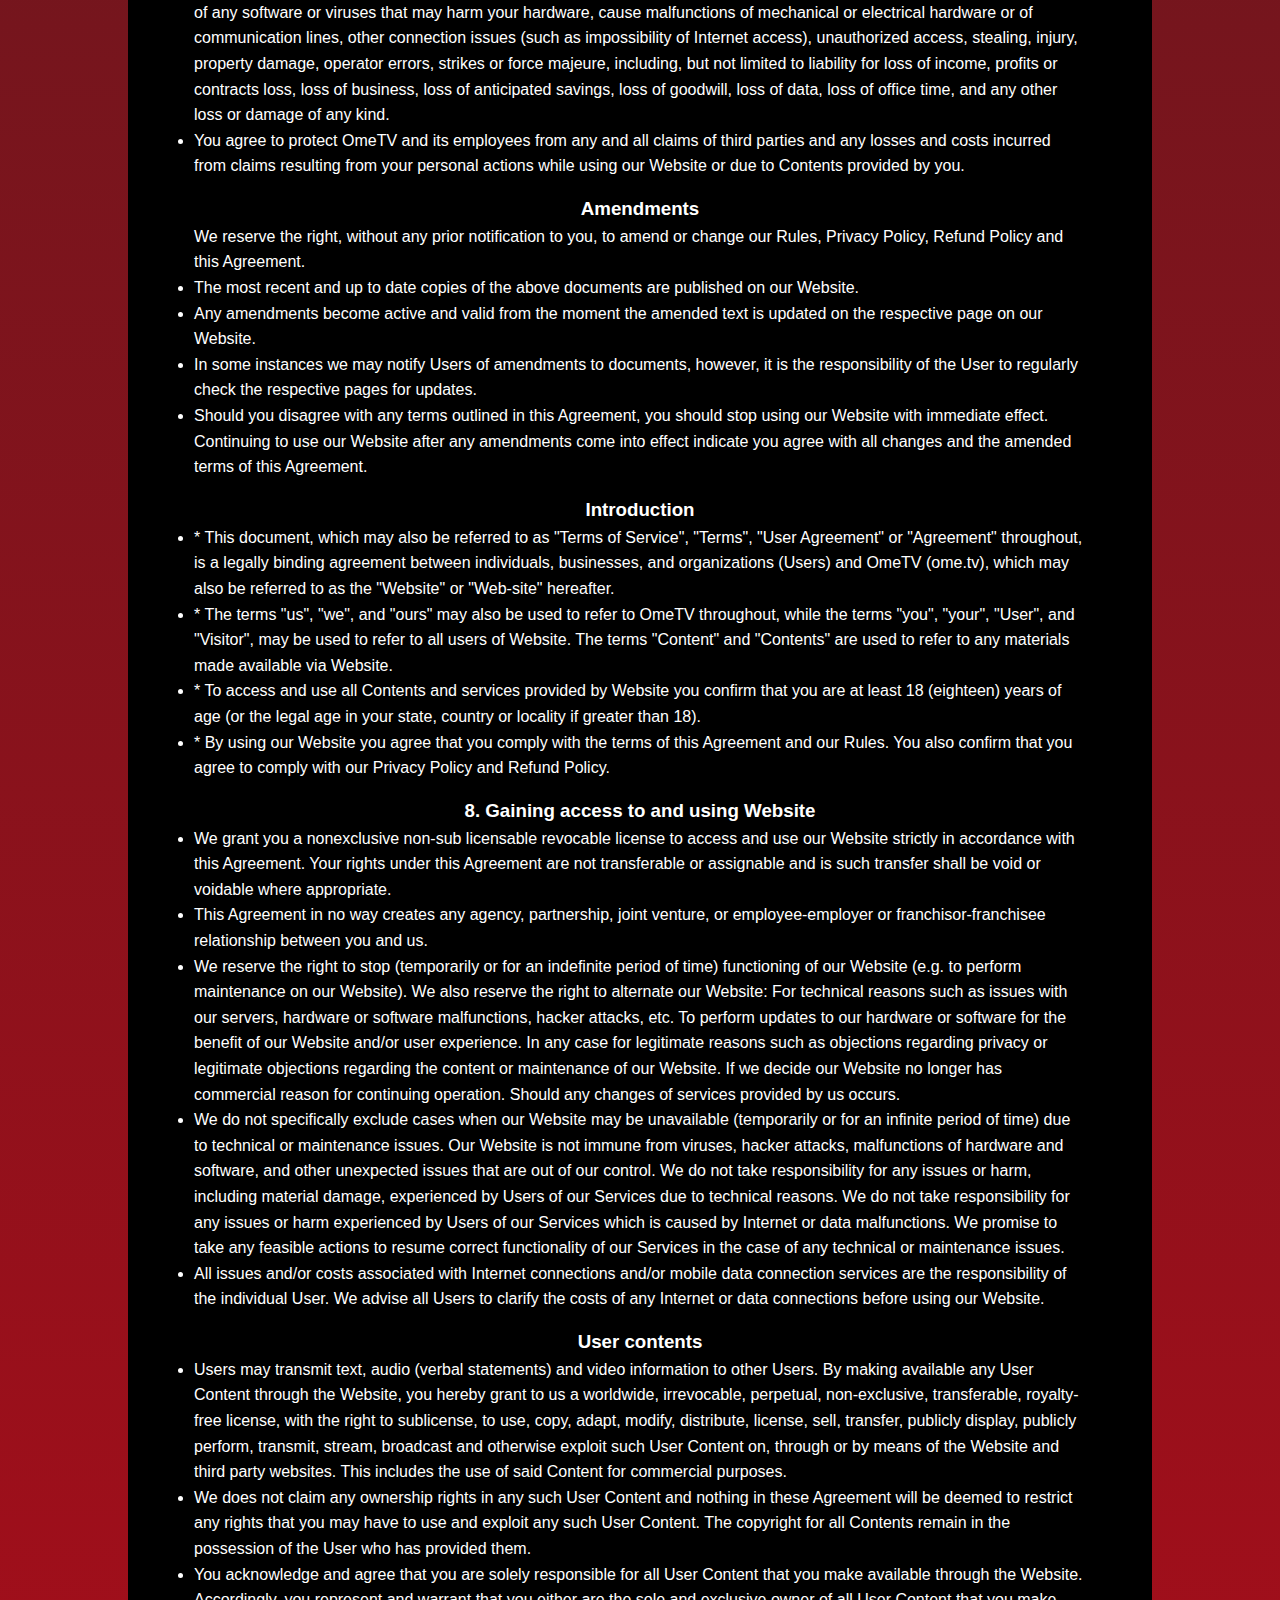
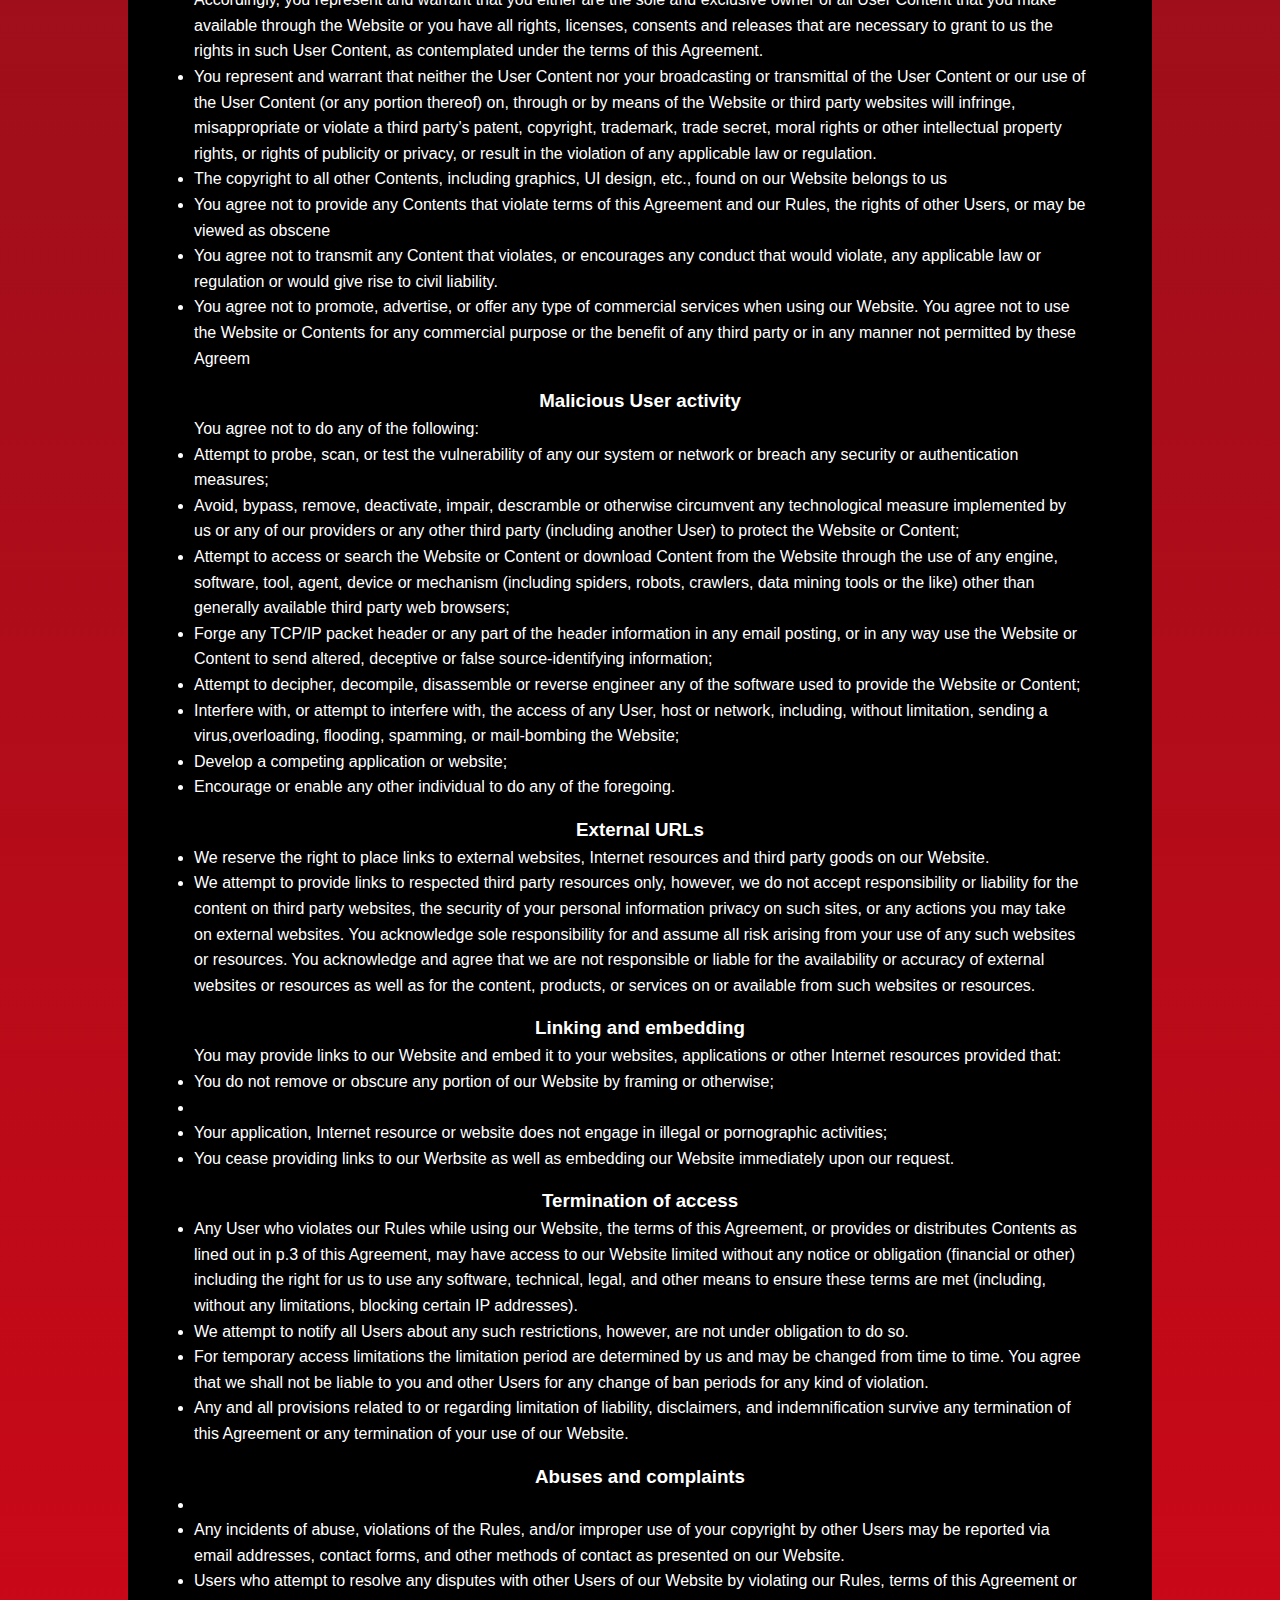
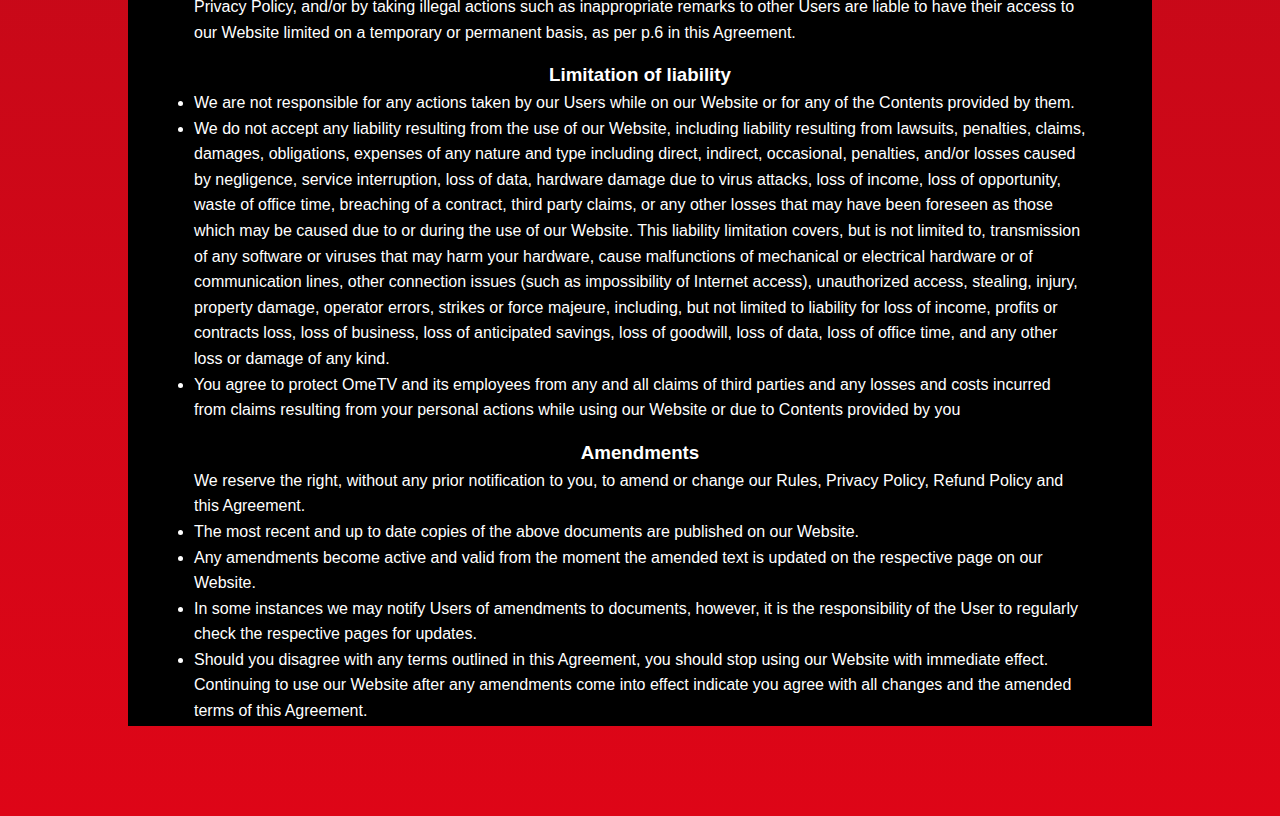
<file: terms and condtion.html>
<!DOCTYPE html>
<html lang="en">

<head>
    <meta charset="UTF-8">
    <meta name="viewport" content="width=device-width, initial-scale=1.0">
    <title>Document</title>
    <link rel="stylesheet" href="TEST.css">
    <style>
        #PRIVACYPOLICY {
            background-color: black;
            color: #fff;
            margin-left: 10VW;
            margin-right: 10vw;
            margin-top: 10vh;
            margin-bottom: 10vh;
            padding-left: 5vw;
            padding-right: 5vw;
            border: 2PX, black, solid;
        }

        h1 {
            text-align: center;
            padding: 20px;
        }

        h3 {
            text-align: center;
            padding-top: 15px;
        }
    </style>
</head>

<body style="background: linear-gradient(360deg, #de0517,#222);">
    <header>
        <div class="logo">
            <a href="INDEX.HTML" style="color: #fff;text-decoration: none;">ChatterBox</a>
        </div>
        <nav>
            <ul>
                <li><a href="INDEX.HTML">Home</a></li>
                <li><a href="#">Why ChatterBox</a></li>
                <li><a href="#"></a></li>
                <li><a href="#">Contact Us</a></li>
                <li><a href="SIGNIN.html" class="button">Sign In</a></li>
            </ul>
        </nav>
    </header>
    <div id="PRIVACYPOLICY">
        <h1>TERMS & CONDITION</h1>
        <H3>INTRODUCTION</H3>
        <UL>
            <LI> This document, which may also be referred to as "Terms of Service", "Terms", "User Agreement" or
                "Agreement" throughout, is a legally binding agreement between individuals, businesses, and
                organizations (Users) and OmeTV (ome.tv), which may also be referred to as the "Website" or "Web-site"
                hereafter. </LI>
            <LI> The terms "us", "we", and "ours" may also be used to refer to OmeTV throughout, while the terms "you",
                "your", "User", and "Visitor", may be used to refer to all users of Website. The terms "Content" and
                "Contents" are used to refer to any materials made available via Website. </LI>
            <LI> To access and use all Contents and services provided by Website you confirm that you are at least 18
                (eighteen) years of age (or the legal age in your state, country or locality if greater than 18). </LI>
            <LI> By using our Website you agree that you comply with the terms of this Agreement and our Rules. You also
                confirm that you agree to comply with our Privacy Policy and Refund Policy. </LI>

        </UL>
        <H3> Gaining access to and using Website</H3>
        <UL>
            <LI> We grant you a nonexclusive non-sub licensable revocable license to access and use our Website strictly
                in accordance with this Agreement. Your rights under this Agreement are not transferable or assignable
                and is such transfer shall be void or voidable where appropriate. </LI>
            <LI> This Agreement in no way creates any agency, partnership, joint venture, or employee-employer or
                franchisor-franchisee relationship between you and us. </LI>
            <LI> We reserve the right to stop (temporarily or for an indefinite period of time) functioning of our
                Website (e.g. to perform maintenance on our Website). We also reserve the right to alternate our
                Website:
                For technical reasons such as issues with our servers, hardware or software malfunctions, hacker
                attacks, etc.
                To perform updates to our hardware or software for the benefit of our Website and/or user experience.
                In any case for legitimate reasons such as objections regarding privacy or legitimate objections
                regarding the content or maintenance of our Website.
                If we decide our Website no longer has commercial reason for continuing operation.
                Should any changes of services provided by us occurs.</LI>
            <LI> We do not specifically exclude cases when our Website may be unavailable (temporarily or for an
                infinite period of time) due to technical or maintenance issues. Our Website is not immune from viruses,
                hacker attacks, malfunctions of hardware and software, and other unexpected issues that are out of our
                control.
                We do not take responsibility for any issues or harm, including material damage, experienced by Users of
                our Services due to technical reasons.
                We do not take responsibility for any issues or harm experienced by Users of our Services which is
                caused by Internet or data malfunctions.
                We promise to take any feasible actions to resume correct functionality of our Services in the case of
                any technical or maintenance issues. </LI>
            <LI> All issues and/or costs associated with Internet connections and/or mobile data connection services are
                the responsibility of the individual User. We advise all Users to clarify the costs of any Internet or
                data connections before using our Website. </LI>

        </UL>
        <H3>User contents</H3>
        <UL>
            <LI> Users may transmit text, audio (verbal statements) and video information to other Users. By making
                available any User Content through the Website, you hereby grant to us a worldwide, irrevocable,
                perpetual, non-exclusive, transferable, royalty-free license, with the right to sublicense, to use,
                copy, adapt, modify, distribute, license, sell, transfer, publicly display, publicly perform, transmit,
                stream, broadcast and otherwise exploit such User Content on, through or by means of the Website and
                third party websites. This includes the use of said Content for commercial purposes. </LI>
            <LI> We does not claim any ownership rights in any such User Content and nothing in these Agreement will be
                deemed to restrict any rights that you may have to use and exploit any such User Content. The copyright
                for all Contents remain in the possession of the User who has provided them. </LI>
            <LI>You acknowledge and agree that you are solely responsible for all User Content that you make available
                through the Website. Accordingly, you represent and warrant that you either are the sole and exclusive
                owner of all User Content that you make available through the Website or you have all rights, licenses,
                consents and releases that are necessary to grant to us the rights in such User Content, as contemplated
                under the terms of this Agreement</LI>
            <LI> You represent and warrant that neither the User Content nor your broadcasting or transmittal of the
                User Content or our use of the User Content (or any portion thereof) on, through or by means of the
                Website or third party websites will infringe, misappropriate or violate a third party’s patent,
                copyright, trademark, trade secret, moral rights or other intellectual property rights, or rights of
                publicity or privacy, or result in the violation of any applicable law or regulation. </LI>
            <LI> The copyright to all other Contents, including graphics, UI design, etc., found on our Website belongs
                to us. </LI>
            <LI> You agree not to provide any Contents that violate terms of this Agreement and our Rules, the rights of
                other Users, or may be viewed as obscene or offensive to others. </LI>
            <LI> You agree not to transmit any Content that violates, or encourages any conduct that would violate, any
                applicable law or regulation or would give rise to civil liability. </LI>
            <LI> You agree not to promote, advertise, or offer any type of commercial services when using our Website.
                You agree not to use the Website or Contents for any commercial purpose or the benefit of any third
                party or in any manner not permitted by these Agreement. </LI>

        </UL>
        <H3>Malicious User activity</H3>
        <P>You agree not to do any of the following:</P>
        <UL>
            <LI> Attempt to probe, scan, or test the vulnerability of any our system or network or breach any security
                or authentication measures; </LI>
            <LI> Avoid, bypass, remove, deactivate, impair, descramble or otherwise circumvent any technological measure
                implemented by us or any of our providers or any other third party (including another User) to protect
                the Website or Content; </LI>
            <LI> Attempt to access or search the Website or Content or download Content from the Website through the use
                of any engine, software, tool, agent, device or mechanism (including spiders, robots, crawlers, data
                mining tools or the like) other than generally available third party web browsers; </LI>
            <LI> Forge any TCP/IP packet header or any part of the header information in any email posting, or in any
                way use the Website or Content to send altered, deceptive or false source-identifying information; </LI>
            <LI> Attempt to decipher, decompile, disassemble or reverse engineer any of the software used to provide the
                Website or Content; </LI>
            <LI>Interfere with, or attempt to interfere with, the access of any User, host or network, including,
                without limitation, sending a virus, </LI>
            overloading, flooding, spamming, or mail-bombing the Website;
            <LI> Develop a competing application or website;</LI>
            <LI> Encourage or enable any other individual to do any of the foregoing.</LI>

        </UL>
        <H3>1. External URLs</H3>
        <UL>
            <LI> We reserve the right to place links to external websites, Internet resources and third party goods on
                our Website. </LI>

            <LI> We attempt to provide links to respected third party resources only, however, we do not accept
                responsibility or liability for the content on third party websites, the security of your personal
                information privacy on such sites, or any actions you may take on external websites. You acknowledge
                sole responsibility for and assume all risk arising from your use of any such websites or resources. You
                acknowledge and agree that we are not responsible or liable for the availability or accuracy of external
                websites or resources as well as for the content, products, or services on or available from such
                websites or resources. </LI>

        </UL>
        <H3>Linking and embedding</H3>
        You may provide links to our Website and embed it to your websites, applications or other Internet resources
        provided that:
        <UL>
            <LI> You do not remove or obscure any portion of our Website by framing or otherwise;</LI>
            <LI> Your application, Internet resource or website does not engage in illegal or pornographic activities;
            </LI>
            <LI> You cease providing links to our Werbsite as well as embedding our Website immediately upon our
                request. </LI>

        </UL>
        <H3> Termination of access</H3>
        <UL>
            <LI> Any User who violates our Rules while using our Website, the terms of this Agreement, or provides or
                distributes Contents as lined out in p.3 of this Agreement, may have access to our Website limited
                without any notice or obligation (financial or other) including the right for us to use any software,
                technical, legal, and other means to ensure these terms are met (including, without any limitations,
                blocking certain IP addresses). </LI>
            <LI> We attempt to notify all Users about any such restrictions, however, are not under obligation to do so.
            </LI>
            <LI> For temporary access limitations the limitation period are determined by us and may be changed from
                time to time. You agree that we shall not be liable to you and other Users for any change of ban periods
                for any kind of violation. </LI>
            <LI> Any and all provisions related to or regarding limitation of liability, disclaimers, and
                indemnification survive any termination of this Agreement or any termination of your use of our Website.
            </LI>
        </UL>
        <H3> Abuses and complaints</H3>
        <UL>
            <LI> Any incidents of abuse, violations of the Rules, and/or improper use of your copyright by other Users
                may be reported via email addresses, contact forms, and other methods of contact as presented on our
                Website. </LI>
            <LI> Users who attempt to resolve any disputes with other Users of our Website by violating our Rules, terms
                of this Agreement or Privacy Policy, and/or by taking illegal actions such as inappropriate remarks to
                other Users are liable to have their access to our Website limited on a temporary or permanent basis, as
                per p.6 in this Agreement. </LI>

        </UL>
        <H3> Limitation of liability</H3>
        <UL>
            <LI> We are not responsible for any actions taken by our Users while on our Website or for any of the
                Contents provided by them. </LI>
            <LI> We do not accept any liability resulting from the use of our Website, including liability resulting
                from lawsuits, penalties, claims, damages, obligations, expenses of any nature and type including
                direct, indirect, occasional, penalties, and/or losses caused by negligence, service interruption, loss
                of data, hardware damage due to virus attacks, loss of income, loss of opportunity, waste of office
                time, breaching of a contract, third party claims, or any other losses that may have been foreseen as
                those which may be caused due to or during the use of our Website. This liability limitation covers, but
                is not limited to, transmission of any software or viruses that may harm your hardware, cause
                malfunctions of mechanical or electrical hardware or of communication lines, other connection issues
                (such as impossibility of Internet access), unauthorized access, stealing, injury, property damage,
                operator errors, strikes or force majeure, including, but not limited to liability for loss of income,
                profits or contracts loss, loss of business, loss of anticipated savings, loss of goodwill, loss of
                data, loss of office time, and any other loss or damage of any kind. </LI>
            <LI> You agree to protect OmeTV and its employees from any and all claims of third parties and any losses
                and costs incurred from claims resulting from your personal actions while using our Website or due to
                Contents provided by you. </LI>

        </UL>
        <H3>Amendments</H3>We reserve the right, without any prior notification to you, to amend or change our Rules,
        Privacy Policy, Refund Policy and this Agreement.
        <UL>
            <LI>The most recent and up to date copies of the above documents are published on our Website.</LI>
            <LI> Any amendments become active and valid from the moment the amended text is updated on the respective
                page on our Website. </LI>
            <LI> In some instances we may notify Users of amendments to documents, however, it is the responsibility of
                the User to regularly check the respective pages for updates. </LI>
            <LI> Should you disagree with any terms outlined in this Agreement, you should stop using our Website with
                immediate effect. Continuing to use our Website after any amendments come into effect indicate you agree
                with all changes and the amended terms of this Agreement.</LI>

        </UL>
        <H3> Introduction</H3>
        <UL>
            <LI> * This document, which may also be referred to as "Terms of Service", "Terms", "User Agreement" or
                "Agreement" throughout, is a legally binding agreement between individuals, businesses, and
                organizations (Users) and OmeTV (ome.tv), which may also be referred to as the "Website" or "Web-site"
                hereafter. </LI>
            <LI> * The terms "us", "we", and "ours" may also be used to refer to OmeTV throughout, while the terms
                "you", "your", "User", and "Visitor", may be used to refer to all users of Website. The terms "Content"
                and "Contents" are used to refer to any materials made available via Website. </LI>
            <LI> * To access and use all Contents and services provided by Website you confirm that you are at least 18
                (eighteen) years of age (or the legal age in your state, country or locality if greater than 18). </LI>
            <LI> * By using our Website you agree that you comply with the terms of this Agreement and our Rules. You
                also confirm that you agree to comply with our Privacy Policy and Refund Policy. </LI>

        </UL>
        <H3>8. Gaining access to and using Website</H3>
        <UL>

            <LI> We grant you a nonexclusive non-sub licensable revocable license to access and use our Website strictly
                in accordance with this Agreement. Your rights under this Agreement are not transferable or assignable
                and is such transfer shall be void or voidable where appropriate. </LI>
            <LI> This Agreement in no way creates any agency, partnership, joint venture, or employee-employer or
                franchisor-franchisee relationship between you and us. </LI>
            <LI> We reserve the right to stop (temporarily or for an indefinite period of time) functioning of our
                Website (e.g. to perform maintenance on our Website). We also reserve the right to alternate our
                Website:
                For technical reasons such as issues with our servers, hardware or software malfunctions, hacker
                attacks, etc.
                To perform updates to our hardware or software for the benefit of our Website and/or user experience.
                In any case for legitimate reasons such as objections regarding privacy or legitimate objections
                regarding the content or maintenance of our Website.
                If we decide our Website no longer has commercial reason for continuing operation.
                Should any changes of services provided by us occurs.</LI>
            <LI> We do not specifically exclude cases when our Website may be unavailable (temporarily or for an
                infinite period of time) due to technical or maintenance issues. Our Website is not immune from viruses,
                hacker attacks, malfunctions of hardware and software, and other unexpected issues that are out of our
                control.
                We do not take responsibility for any issues or harm, including material damage, experienced by Users of
                our Services due to technical reasons.
                We do not take responsibility for any issues or harm experienced by Users of our Services which is
                caused by Internet or data malfunctions.
                We promise to take any feasible actions to resume correct functionality of our Services in the case of
                any technical or maintenance issues. </LI>
            <LI> All issues and/or costs associated with Internet connections and/or mobile data connection services are
                the responsibility of the individual User. We advise all Users to clarify the costs of any Internet or
                data connections before using our Website. </LI>

        </UL>
        <H3>User contents</H3>
        <UL>
            <LI> Users may transmit text, audio (verbal statements) and video information to other Users. By making
                available any User Content through the Website, you hereby grant to us a worldwide, irrevocable,
                perpetual, non-exclusive, transferable, royalty-free license, with the right to sublicense, to use,
                copy, adapt, modify, distribute, license, sell, transfer, publicly display, publicly perform, transmit,
                stream, broadcast and otherwise exploit such User Content on, through or by means of the Website and
                third party websites. This includes the use of said Content for commercial purposes. </LI>
            <LI> We does not claim any ownership rights in any such User Content and nothing in these Agreement will be
                deemed to restrict any rights that you may have to use and exploit any such User Content. The copyright
                for all Contents remain in the possession of the User who has provided them. </LI>
            <LI> You acknowledge and agree that you are solely responsible for all User Content that you make available
                through the Website. Accordingly, you represent and warrant that you either are the sole and exclusive
                owner of all User Content that you make available through the Website or you have all rights, licenses,
                consents and releases that are necessary to grant to us the rights in such User Content, as contemplated
                under the terms of this Agreement. </LI>
            <LI>You represent and warrant that neither the User Content nor your broadcasting or transmittal of the User
                Content or our use of the User Content (or any portion thereof) on, through or by means of the Website
                or third party websites will infringe, misappropriate or violate a third party’s patent, copyright,
                trademark, trade secret, moral rights or other intellectual property rights, or rights of publicity or
                privacy, or result in the violation of any applicable law or regulation. </LI>
            <LI>The copyright to all other Contents, including graphics, UI design, etc., found on our Website belongs
                to us</LI>
            <LI> You agree not to provide any Contents that violate terms of this Agreement and our Rules, the rights of
                other Users, or may be viewed as obscene</LI>
            <LI> You agree not to transmit any Content that violates, or encourages any conduct that would violate, any
                applicable law or regulation or would give rise to civil liability. </LI>
            <LI> You agree not to promote, advertise, or offer any type of commercial services when using our Website.
                You agree not to use the Website or Contents for any commercial purpose or the benefit of any third
                party or in any manner not permitted by these Agreem</LI>

        </UL>
        <H3>Malicious User activity</H3>You agree not to do any of the following:
        <UL>
            <LI> Attempt to probe, scan, or test the vulnerability of any our system or network or breach any security
                or authentication measures; </LI>
            <LI> Avoid, bypass, remove, deactivate, impair, descramble or otherwise circumvent any technological measure
                implemented by us or any of our providers or any other third party (including another User) to protect
                the Website or Content; </LI>
            <LI> Attempt to access or search the Website or Content or download Content from the Website through the use
                of any engine, software, tool, agent, device or mechanism (including spiders, robots, crawlers, data
                mining tools or the like) other than generally available third party web browsers; </LI>
            <LI> Forge any TCP/IP packet header or any part of the header information in any email posting, or in any
                way use the Website or Content to send altered, deceptive or false source-identifying information; </LI>
            <LI> Attempt to decipher, decompile, disassemble or reverse engineer any of the software used to provide the
                Website or Content; </LI>
            <LI>Interfere with, or attempt to interfere with, the access of any User, host or network, including,
                without limitation, sending a virus,overloading, flooding, spamming, or mail-bombing the Website; </LI>
            <LI> Develop a competing application or website;</LI>
            <LI> Encourage or enable any other individual to do any of the foregoing.</LI>

        </UL>
        <H3> External URLs</H3>
        <UL>
            <LI> We reserve the right to place links to external websites, Internet resources and third party goods on
                our Website. </LI>
            <LI> We attempt to provide links to respected third party resources only, however, we do not accept
                responsibility or liability for the content on third party websites, the security of your personal
                information privacy on such sites, or any actions you may take on external websites. You acknowledge
                sole responsibility for and assume all risk arising from your use of any such websites or resources. You
                acknowledge and agree that we are not responsible or liable for the availability or accuracy of external
                websites or resources as well as for the content, products, or services on or available from such
                websites or resources. </LI>

        </UL>
        <H3>Linking and embedding</H3>You may provide links to our Website and embed it to your websites, applications
        or other Internet resources provided that:
        <UL>
            <LI> You do not remove or obscure any portion of our Website by framing or otherwise;</LI>
            <LI></LI>
            <LI> Your application, Internet resource or website does not engage in illegal or pornographic activities;
            </LI>
            <LI> You cease providing links to our Werbsite as well as embedding our Website immediately upon our
                request. </LI>

        </UL>
        <H3>Termination of access</H3>
        <UL>
            <LI> Any User who violates our Rules while using our Website, the terms of this Agreement, or provides or
                distributes Contents as lined out in p.3 of this Agreement, may have access to our Website limited
                without any notice or obligation (financial or other) including the right for us to use any software,
                technical, legal, and other means to ensure these terms are met (including, without any limitations,
                blocking certain IP addresses). </LI>
            <LI> We attempt to notify all Users about any such restrictions, however, are not under obligation to do so.
            </LI>
            <LI> For temporary access limitations the limitation period are determined by us and may be changed from
                time to time. You agree that we shall not be liable to you and other Users for any change of ban periods
                for any kind of violation. </LI>
            <LI> Any and all provisions related to or regarding limitation of liability, disclaimers, and
                indemnification survive any termination of this Agreement or any termination of your use of our Website.
            </LI>

        </UL>
        <H3>Abuses and complaints</H3>
        <UL>
            <LI></LI>
            <LI> Any incidents of abuse, violations of the Rules, and/or improper use of your copyright by other Users
                may be reported via email addresses, contact forms, and other methods of contact as presented on our
                Website. </LI>
            <LI> Users who attempt to resolve any disputes with other Users of our Website by violating our Rules, terms
                of this Agreement or Privacy Policy, and/or by taking illegal actions such as inappropriate remarks to
                other Users are liable to have their access to our Website limited on a temporary or permanent basis, as
                per p.6 in this Agreement. </LI>

        </UL>
        <H3>Limitation of liability</H3>
        <UL>
            <LI> We are not responsible for any actions taken by our Users while on our Website or for any of the
                Contents provided by them. </LI>
            <LI> We do not accept any liability resulting from the use of our Website, including liability resulting
                from lawsuits, penalties, claims, damages, obligations, expenses of any nature and type including
                direct, indirect, occasional, penalties, and/or losses caused by negligence, service interruption, loss
                of data, hardware damage due to virus attacks, loss of income, loss of opportunity, waste of office
                time, breaching of a contract, third party claims, or any other losses that may have been foreseen as
                those which may be caused due to or during the use of our Website. This liability limitation covers, but
                is not limited to, transmission of any software or viruses that may harm your hardware, cause
                malfunctions of mechanical or electrical hardware or of communication lines, other connection issues
                (such as impossibility of Internet access), unauthorized access, stealing, injury, property damage,
                operator errors, strikes or force majeure, including, but not limited to liability for loss of income,
                profits or contracts loss, loss of business, loss of anticipated savings, loss of goodwill, loss of
                data, loss of office time, and any other loss or damage of any kind. </LI>
            <LI>You agree to protect OmeTV and its employees from any and all claims of third parties and any losses and
                costs incurred from claims resulting from your personal actions while using our Website or due to
                Contents provided by you</LI>

        </UL>
        <H3>Amendments</H3>We reserve the right, without any prior notification to you, to amend or change our Rules,
        Privacy Policy, Refund Policy and this Agreement.
        <UL>
            <LI> The most recent and up to date copies of the above documents are published on our Website. </LI>
            <LI> Any amendments become active and valid from the moment the amended text is updated on the respective
                page on our Website. </LI>
            <LI> In some instances we may notify Users of amendments to documents, however, it is the responsibility of
                the User to regularly check the respective pages for updates. </LI>
            <LI> Should you disagree with any terms outlined in this Agreement, you should stop using our Website with
                immediate effect. Continuing to use our Website after any amendments come into effect indicate you agree
                with all changes and the amended terms of this Agreement.
            </LI>

    </div>
</body>

</html>
</file>
<file: TEST.css>
/* General Reset */
* {
    margin: 0;
    padding: 0;
    box-sizing: border-box;
  }
  
  body {
    font-family: Arial, sans-serif;
    line-height: 1.6;
    color: #333;
    background: #f9f9f9;
  }
  
  /* Header */
  header {
    display: flex;
    justify-content: space-between;
    align-items: center;
    padding: 20px;
    background: #222;
    color: #fff;
  }
  
  header .logo {
    font-size: 24px;
    font-weight: bold;
    display: flex;
    text-decoration: none;
    list-style: none;
    color: #fff;

  }
  
  header nav ul {
    display: flex;
    list-style: none;
  }
  
  header nav ul li {
    margin: 0 10px;
  }
  
  header nav ul li a {
    color: #fff;
    text-decoration: none;
  }
  
  header nav ul li a.button {
    background: #de0517d4;
    padding: 10px 20px;
    border-radius: 5px;
  }
  
  /* Hero Section */
  .hero {
    text-align: center;
    padding: 100px 20px;
    background: linear-gradient(360deg, #de0517,#222);
    color: #fff;
  }
  
  .hero h1 {
    font-size: 48px;
    margin-bottom: 20px;
  }
  
  .hero p {
    font-size: 18px;
    margin-bottom: 30px;
  }
  
  .cta-buttons a {
    display: inline-block;
    padding: 10px 30px;
    margin: 10px;
    border-radius: 5px;
    text-decoration: none;
    font-size: 18px;
  }
  
  .cta-primary {
    background: #fff;
    color: #00bcd4;
  }
  
  .cta-secondary {
    background: transparent;
    color: #fff;
    border: 2px solid #fff;
  }
  
  /* Features Section */
  .features {
    display: flex;
    justify-content: space-around;
    padding: 50px 20px;
    background: #fff;
  }
  
  .features .feature {
    text-align: center;
    max-width: 200px;
  }
  
  .features .feature h3 {
    font-size: 22px;
    margin-bottom: 10px;
  }
  
  /* Footer */
  footer {
    text-align: center;
    padding: 20px;
    background: #222;
    color: #fff;
  }
  
  .footer-links a {
    color: #de0517;
    text-decoration: none;
    margin: 0 10px;
  }
</file>
